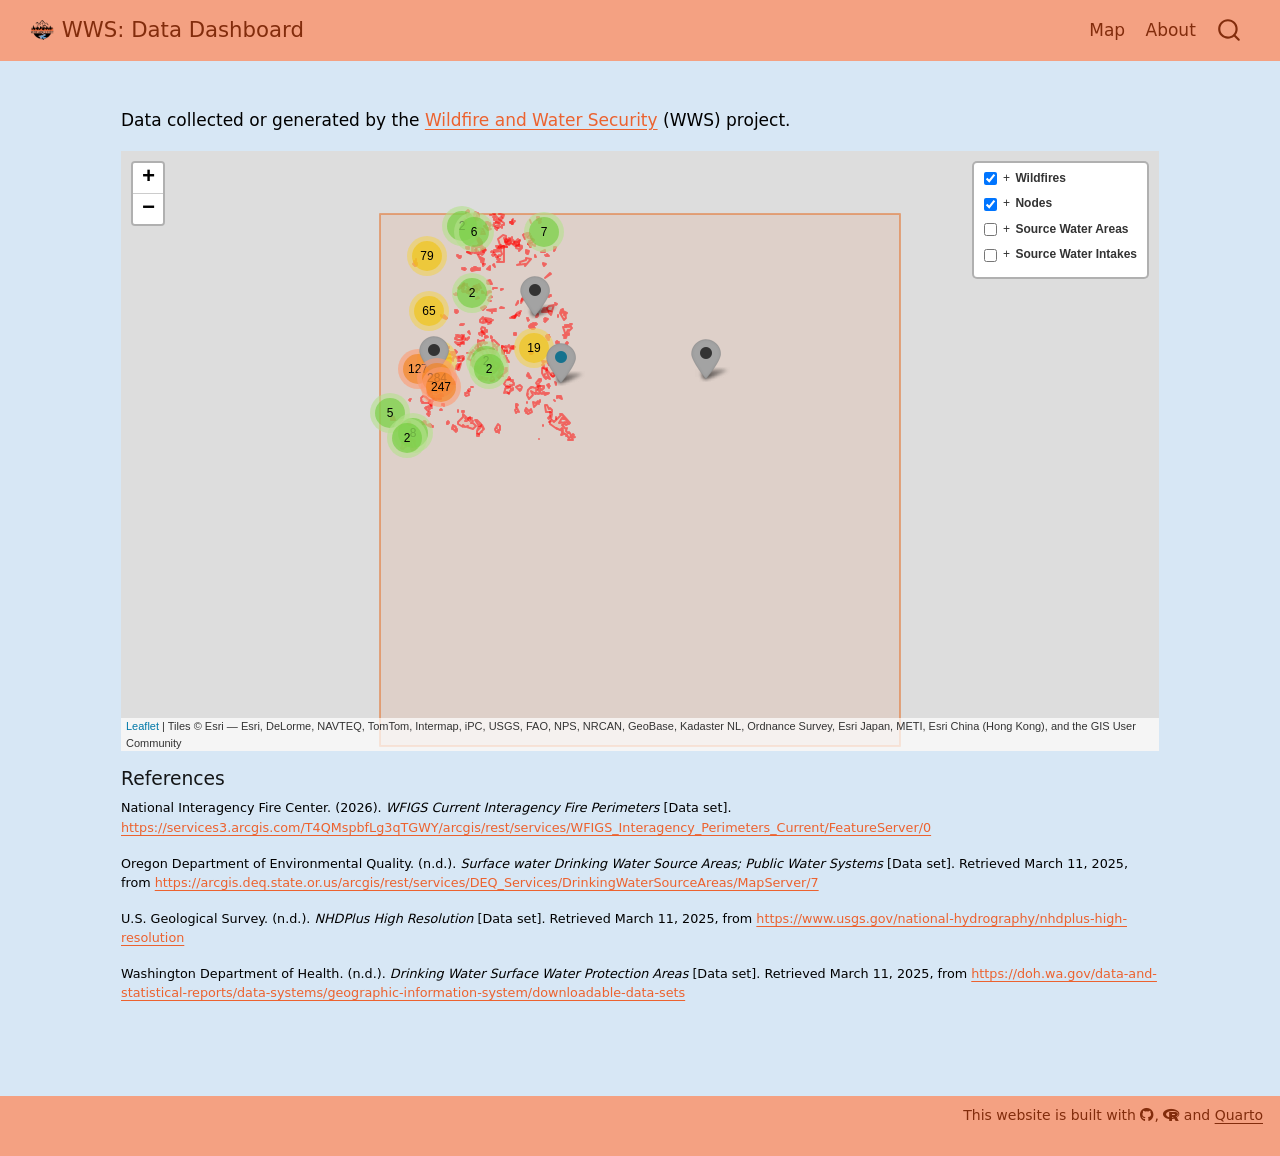
<file: index.html>
<!DOCTYPE html>
<html xmlns="http://www.w3.org/1999/xhtml" lang="en" xml:lang="en"><head>

<meta charset="utf-8">
<meta name="generator" content="quarto-1.11.9">

<meta name="viewport" content="width=device-width, initial-scale=1.0, user-scalable=yes">


<title>WWS: Data Dashboard</title>
<style>
/* Default styles provided by pandoc.
** See https://pandoc.org/MANUAL.html#variables-for-html for config info.
*/
span.smallcaps{font-variant: small-caps;}
div.columns{display: flex; gap: 1.5em;}
div.column{flex: auto;}
@media screen {
div.columns{gap: min(4vw, 1.5em);}
div.column{overflow-x: auto;}
}
div.hanging-indent{margin-left: 1.5em; text-indent: -1.5em;}
ul.task-list{list-style: none;}
ul.task-list li input[type="checkbox"] {
  width: 0.8em;
  margin: 0 0.8em 0.2em -1em; /* quarto-specific, see https://github.com/quarto-dev/quarto-cli/issues/4556 */ 
  vertical-align: middle;
}
</style>


<script src="site_libs/quarto-nav/quarto-nav.js"></script>
<script src="site_libs/quarto-nav/headroom.min.js"></script>
<script src="site_libs/clipboard/clipboard.min.js"></script>
<script src="site_libs/quarto-search/autocomplete.umd.js"></script>
<script src="site_libs/quarto-search/fuse.min.js"></script>
<script src="site_libs/quarto-search/quarto-search.js"></script>
<meta name="quarto:offset" content="./">
<link href="./images/WWS-logo.png" rel="icon" type="image/png">
<script src="site_libs/quarto-html/quarto.js" type="module"></script>
<script src="site_libs/quarto-html/tabsets/tabsets.js" type="module"></script>
<script src="site_libs/quarto-html/scrollable-regions/scrollable-regions.js" type="module"></script>
<script src="site_libs/quarto-html/popper.min.js"></script>
<script src="site_libs/quarto-html/tippy.umd.min.js"></script>
<script src="site_libs/quarto-html/anchor.min.js"></script>
<link href="site_libs/quarto-html/tippy.css" rel="stylesheet">
<link href="site_libs/quarto-html/quarto-syntax-highlighting-63b5708e65d6cd79cd7618c58d0c21e7.css" rel="stylesheet" id="quarto-text-highlighting-styles">
<script src="site_libs/bootstrap/bootstrap.min.js"></script>
<link href="site_libs/bootstrap/bootstrap-icons.css" rel="stylesheet">
<link href="site_libs/bootstrap/bootstrap-bbb65aeaadfab8a67bda55d9495781b6.min.css" rel="stylesheet" append-hash="true" id="quarto-bootstrap" data-mode="light">
<link href="site_libs/quarto-contrib/fontawesome6-6.7.2/all.min.css" rel="stylesheet">
<link href="site_libs/quarto-contrib/fontawesome6-6.7.2/latex-fontsize.css" rel="stylesheet">
<script id="quarto-search-options" type="application/json">{
  "location": "navbar",
  "copy-button": false,
  "collapse-after": 3,
  "panel-placement": "end",
  "type": "overlay",
  "limit": 50,
  "keyboard-shortcut": [
    "f",
    "/",
    "s"
  ],
  "show-item-context": false,
  "language": {
    "search-no-results-text": "No results",
    "search-matching-documents-text": "matching documents",
    "search-copy-link-title": "Copy link to search",
    "search-hide-matches-text": "Hide additional matches",
    "search-more-match-text": "more match in this document",
    "search-more-matches-text": "more matches in this document",
    "search-clear-button-title": "Clear",
    "search-text-placeholder": "",
    "search-detached-cancel-button-title": "Cancel",
    "search-submit-button-title": "Submit",
    "search-label": "Search"
  }
}</script>


</head>

<body class="nav-fixed fullcontent quarto-light"><a id="quarto-skip-link" class="visually-hidden-focusable" href="#quarto-document-content">Skip to main content</a>

<div id="quarto-search-results"></div>
  <header id="quarto-header" class="headroom fixed-top">
    <nav class="navbar navbar-expand-lg " data-bs-theme="dark" aria-label="Site">
      <div class="navbar-container container-fluid">
      <div class="navbar-brand-container mx-auto">
    <a href="./index.html" class="navbar-brand navbar-brand-logo">
    <img src="./images/WWS-logo.png" alt="" class="navbar-logo light-content">
    <img src="./images/WWS-logo.png" alt="" class="navbar-logo dark-content">
    </a>
    <a class="navbar-brand" href="./index.html">
    <span class="navbar-title">WWS: Data Dashboard</span>
    </a>
  </div>
          <button class="navbar-toggler" type="button" data-bs-toggle="collapse" data-bs-target="#navbarCollapse" aria-controls="navbarCollapse" aria-expanded="false" aria-label="Toggle navigation" onclick="if (window.quartoToggleHeadroom) { window.quartoToggleHeadroom(); }">
  <span class="navbar-toggler-icon"></span>
</button>
          <div class="collapse navbar-collapse" id="navbarCollapse">
            <ul class="navbar-nav navbar-nav-scroll ms-auto">
  <li class="nav-item">
    <a class="nav-link active" href="./index.html" aria-current="page"> 
<span class="menu-text">Map</span></a>
  </li>  
  <li class="nav-item">
    <a class="nav-link" href="./about.html"> 
<span class="menu-text">About</span></a>
  </li>  
</ul>
          </div> <!-- /navcollapse -->
            <div class="quarto-navbar-tools">
</div>
            <div id="quarto-search" class="" title="Search"></div>
      </div> <!-- /container-fluid -->
    </nav>
</header>
<!-- content -->
<div id="quarto-content" class="quarto-container page-columns page-rows-contents page-layout-article page-navbar">
<!-- sidebar -->
<!-- margin-sidebar -->
    
<!-- main -->
<main class="content" id="quarto-document-content" tabindex="-1"><header id="title-block-header" class="quarto-title-block"></header>




<p>Data collected or generated by the <a href="https://wws.forestry.oregonstate.edu/">Wildfire and Water Security</a> (WWS) project.</p>
<div class="dashboard-container">
  <iframe src="WWS-Data-Dashboard.html"></iframe>
</div>
<section id="references" class="level5">
<h5 class="anchored" data-anchor-id="references">References</h5>
<div style="font-size: 75%;">
<p>National Interagency Fire Center. (2026). <em>WFIGS Current Interagency Fire Perimeters</em> [Data set]. <a href="https://services3.arcgis.com/T4QMspbfLg3qTGWY/arcgis/rest/services/WFIGS_Interagency_Perimeters_Current/FeatureServer/0" class="uri">https://services3.arcgis.com/T4QMspbfLg3qTGWY/arcgis/rest/services/WFIGS_Interagency_Perimeters_Current/FeatureServer/0</a></p>
<p>Oregon Department of Environmental Quality. (n.d.). <em>Surface water Drinking Water Source Areas; Public Water Systems</em> [Data set]. Retrieved March 11, 2025, from <a href="https://arcgis.deq.state.or.us/arcgis/rest/services/DEQ_Services/DrinkingWaterSourceAreas/MapServer/7" class="uri">https://arcgis.deq.state.or.us/arcgis/rest/services/DEQ_Services/DrinkingWaterSourceAreas/MapServer/7</a></p>
<p>U.S. Geological Survey. (n.d.). <em>NHDPlus High Resolution</em> [Data set]. Retrieved March 11, 2025, from <a href="https://www.usgs.gov/national-hydrography/nhdplus-high-resolution" class="uri">https://www.usgs.gov/national-hydrography/nhdplus-high-resolution</a></p>
<p>Washington Department of Health. (n.d.). <em>Drinking Water Surface Water Protection Areas</em> [Data set]. Retrieved March 11, 2025, from <a href="https://doh.wa.gov/data-and-statistical-reports/data-systems/geographic-information-system/downloadable-data-sets" class="uri">https://doh.wa.gov/data-and-statistical-reports/data-systems/geographic-information-system/downloadable-data-sets</a></p>
</div>


</section>

</main> <!-- /main -->
<script id="quarto-html-after-body" type="application/javascript">
  window.document.addEventListener("DOMContentLoaded", function (event) {
    const icon = "";
    const anchorJS = new window.AnchorJS();
    anchorJS.options = {
      placement: 'right',
      icon: icon
    };
    anchorJS.add('.anchored');
    const isCodeAnnotation = (el) => {
      for (const clz of el.classList) {
        if (clz.startsWith('code-annotation-')) {                     
          return true;
        }
      }
      return false;
    }
    const onCopySuccess = function(e) {
      // button target
      const button = e.trigger;
      // don't keep focus
      button.blur();
      // flash "checked"
      button.classList.add('code-copy-button-checked');
      var currentTitle = button.getAttribute("title");
      button.setAttribute("title", "Copied!");
      let tooltip;
      if (window.bootstrap) {
        button.setAttribute("data-bs-toggle", "tooltip");
        button.setAttribute("data-bs-placement", "left");
        button.setAttribute("data-bs-title", "Copied!");
        tooltip = new bootstrap.Tooltip(button, 
          { trigger: "manual", 
            customClass: "code-copy-button-tooltip",
            offset: [0, -8]});
        tooltip.show();    
      }
      setTimeout(function() {
        if (tooltip) {
          tooltip.hide();
          button.removeAttribute("data-bs-title");
          button.removeAttribute("data-bs-toggle");
          button.removeAttribute("data-bs-placement");
        }
        button.setAttribute("title", currentTitle);
        button.classList.remove('code-copy-button-checked');
      }, 1000);
      // clear code selection
      e.clearSelection();
    }
    const getTextToCopy = function(trigger) {
      const outerScaffold = trigger.parentElement.cloneNode(true);
      const codeEl = outerScaffold.querySelector('code');
      for (const childEl of codeEl.children) {
        if (isCodeAnnotation(childEl)) {
          childEl.remove();
        }
      }
      return codeEl.innerText;
    }
    const clipboard = new window.ClipboardJS('.code-copy-button:not([data-in-quarto-modal])', {
      text: getTextToCopy
    });
    clipboard.on('success', onCopySuccess);
    if (window.document.getElementById('quarto-embedded-source-code-modal')) {
      const clipboardModal = new window.ClipboardJS('.code-copy-button[data-in-quarto-modal]', {
        text: getTextToCopy,
        container: window.document.getElementById('quarto-embedded-source-code-modal')
      });
      clipboardModal.on('success', onCopySuccess);
    }
      var localhostRegex = new RegExp(/^(?:http|https):\/\/localhost\:?[0-9]*\//);
      var mailtoRegex = new RegExp(/^mailto:/);
        var filterRegex = new RegExp("https:\/\/wildfire-water-security\.github\.io\/WWS-Data-Dashboard\/");
      var isInternal = (href) => {
          return filterRegex.test(href) || localhostRegex.test(href) || mailtoRegex.test(href);
      }
      // Inspect non-navigation links and adorn them if external
      window.quartoDecorateExternalLinks = function (root) {
     var links = (root || window.document).querySelectorAll('a[href]:not(.nav-link):not(.navbar-brand):not(.toc-action):not(.sidebar-link):not(.sidebar-item-toggle):not(.pagination-link):not(.no-external):not([aria-hidden]):not(.dropdown-item):not(.quarto-navigation-tool):not(.about-link)');
      for (var i=0; i<links.length; i++) {
        const link = links[i];
        if (!isInternal(link.href)) {
          // undo the damage that might have been done by quarto-nav.js in the case of
          // links that we want to consider external
          if (link.dataset.originalHref !== undefined) {
            link.href = link.dataset.originalHref;
          }
          if (!link.classList.contains('no-external-icon')) {
          }
        }
      }
      };
      window.quartoDecorateExternalLinks(window.document);
    // Esc closes the popup (WCAG 1.4.13) and focus leaving both trigger and
    // popup closes it (WCAG 2.4.11); tippy handles neither for interactive popups.
    const hideOnEscAndFocusOut = {
      name: 'hideOnEscAndFocusOut',
      defaultValue: true,
      fn(instance) {
        const dismiss = () => {
          // A show scheduled by the trigger delay would otherwise reopen it
          instance.clearDelayTimeouts();
          instance.hide();
        };
        const onKeyDown = (event) => {
          if (event.key !== 'Escape') {
            return;
          }
          // Keep Esc from also reaching page handlers (e.g. reveal.js overview),
          // except an open reveal.js slide menu, which Esc should close too.
          // The menu handles keys only when its keyboard option is on.
          const menuHandlesEsc = window.Reveal?.getPlugin?.('menu')?.isOpen() &&
            window.Reveal.getConfig().menu?.keyboard !== false;
          if (!menuHandlesEsc) {
            event.stopPropagation();
          }
          if (instance.popper.contains(window.document.activeElement)) {
            // Disabled while refocusing so the focus trigger does not reopen it
            instance.disable();
            instance.reference.focus();
            instance.enable();
          }
          dismiss();
        };
        const onFocusOut = (event) => {
          const target = event.relatedTarget;
          if (target && !instance.reference.contains(target) &&
              !instance.popper.contains(target)) {
            dismiss();
          }
        };
        // On the trigger too: a click trigger (code-annotations: select) has no
        // blur handling. Attached for the instance's lifetime so leaving the
        // trigger also cancels a show still pending on the trigger delay.
        instance.reference.addEventListener('focusout', onFocusOut);
        return {
          onShow() {
            window.document.addEventListener('keydown', onKeyDown, true);
            instance.popper.addEventListener('focusout', onFocusOut);
          },
          onHide() {
            window.document.removeEventListener('keydown', onKeyDown, true);
            instance.popper.removeEventListener('focusout', onFocusOut);
          },
          onDestroy() {
            instance.reference.removeEventListener('focusout', onFocusOut);
          },
        };
      },
    };
    function tippyHover(el, contentFn, onTriggerFn, onUntriggerFn) {
      const config = {
        allowHTML: true,
        maxWidth: 500,
        delay: 100,
        arrow: false,
        appendTo: function(el) {
            return el.parentElement;
        },
        interactive: true,
        interactiveBorder: 10,
        theme: 'quarto',
        placement: 'bottom-start',
        plugins: [hideOnEscAndFocusOut],
      };
      if (contentFn) {
        config.content = contentFn;
      }
      if (onTriggerFn) {
        config.onTrigger = onTriggerFn;
      }
      if (onUntriggerFn) {
        config.onUntrigger = onUntriggerFn;
      }
      window.tippy(el, config); 
    }
    const noterefs = window.document.querySelectorAll('a[role="doc-noteref"]');
    for (var i=0; i<noterefs.length; i++) {
      const ref = noterefs[i];
      tippyHover(ref, function() {
        // use id or data attribute instead here
        let href = ref.getAttribute('data-footnote-href') || ref.getAttribute('href');
        try { href = new URL(href).hash; } catch {}
        const id = href.replace(/^#\/?/, "");
        const note = window.document.getElementById(id);
        if (note) {
          return note.innerHTML;
        } else {
          return "";
        }
      });
    }
    const xrefs = window.document.querySelectorAll('a.quarto-xref');
    const processXRef = (id, note) => {
      // Strip column container classes
      const stripColumnClz = (el) => {
        el.classList.remove("page-full", "page-columns");
        if (el.children) {
          for (const child of el.children) {
            stripColumnClz(child);
          }
        }
      }
      stripColumnClz(note)
      if (id === null || id.startsWith('sec-')) {
        // Special case sections, only their first couple elements
        const container = document.createElement("div");
        if (note.children && note.children.length > 2) {
          container.appendChild(note.children[0].cloneNode(true));
          for (let i = 1; i < note.children.length; i++) {
            const child = note.children[i];
            if (child.tagName === "P" && child.innerText === "") {
              continue;
            } else {
              container.appendChild(child.cloneNode(true));
              break;
            }
          }
          if (window.Quarto?.typesetMath) {
            window.Quarto.typesetMath(container);
          }
          return container.innerHTML
        } else {
          if (window.Quarto?.typesetMath) {
            window.Quarto.typesetMath(note);
          }
          return note.innerHTML;
        }
      } else {
        // Remove any anchor links if they are present
        const anchorLink = note.querySelector('a.anchorjs-link');
        if (anchorLink) {
          anchorLink.remove();
        }
        if (window.Quarto?.typesetMath) {
          window.Quarto.typesetMath(note);
        }
        if (note.classList.contains("callout")) {
          return note.outerHTML;
        } else {
          return note.innerHTML;
        }
      }
    }
    for (var i=0; i<xrefs.length; i++) {
      const xref = xrefs[i];
      tippyHover(xref, undefined, function(instance) {
        instance.disable();
        let url = xref.getAttribute('href');
        let hash = undefined; 
        if (url.startsWith('#')) {
          hash = url;
        } else {
          try { hash = new URL(url).hash; } catch {}
        }
        if (hash) {
          const id = hash.replace(/^#\/?/, "");
          const note = window.document.getElementById(id);
          if (note !== null) {
            try {
              const html = processXRef(id, note.cloneNode(true));
              instance.setContent(html);
            } finally {
              instance.enable();
              instance.show();
            }
          } else {
            // See if we can fetch this
            fetch(url.split('#')[0])
            .then(res => res.text())
            .then(html => {
              const parser = new DOMParser();
              const htmlDoc = parser.parseFromString(html, "text/html");
              const note = htmlDoc.getElementById(id);
              if (note !== null) {
                const html = processXRef(id, note);
                instance.setContent(html);
              } 
            }).finally(() => {
              instance.enable();
              instance.show();
            });
          }
        } else {
          // See if we can fetch a full url (with no hash to target)
          // This is a special case and we should probably do some content thinning / targeting
          fetch(url)
          .then(res => res.text())
          .then(html => {
            const parser = new DOMParser();
            const htmlDoc = parser.parseFromString(html, "text/html");
            const note = htmlDoc.querySelector('main.content');
            if (note !== null) {
              // This should only happen for chapter cross references
              // (since there is no id in the URL)
              // remove the first header
              if (note.children.length > 0 && note.children[0].tagName === "HEADER") {
                note.children[0].remove();
              }
              const html = processXRef(null, note);
              instance.setContent(html);
            } 
          }).finally(() => {
            instance.enable();
            instance.show();
          });
        }
      }, function(instance) {
      });
    }
        let selectedAnnoteEl;
        const selectorForAnnotation = ( cell, annotation) => {
          let cellAttr = 'data-code-cell="' + cell + '"';
          let lineAttr = 'data-code-annotation="' +  annotation + '"';
          const selector = 'span[' + cellAttr + '][' + lineAttr + ']';
          return selector;
        }
        const selectCodeLines = (annoteEl) => {
          const doc = window.document;
          const targetCell = annoteEl.getAttribute("data-target-cell");
          const targetAnnotation = annoteEl.getAttribute("data-target-annotation");
          const annoteSpan = window.document.querySelector(selectorForAnnotation(targetCell, targetAnnotation));
          const lines = annoteSpan.getAttribute("data-code-lines").split(",");
          const lineIds = lines.map((line) => {
            return targetCell + "-" + line;
          })
          // Each band is positioned against its own containing block, which is
          // not the offsetParent of the lines, so place it from client rects.
          const placeBand = (band, firstEl, lastEl, codeBlock) => {
            const container = band.offsetParent;
            if (container === null) {
              return;
            }
            const containerRect = container.getBoundingClientRect();
            // Reveal.js scales slides with a transform, so convert client
            // pixels back to the CSS pixels of the container.
            const scale = containerRect.height / container.offsetHeight || 1;
            const firstRect = firstEl.getBoundingClientRect();
            const lastRect = lastEl.getBoundingClientRect();
            const top = (firstRect.top - containerRect.top) / scale - container.clientTop + container.scrollTop;
            const height = (lastRect.bottom - firstRect.top) / scale;
            band.style.top = top - 2 + "px";
            band.style.height = height + 4 + "px";
            if (codeBlock) {
              // Without the copy button wrapper, the containing block is wider
              // than the code block, so span the code block explicitly.
              const blockRect = codeBlock.getBoundingClientRect();
              band.style.left = (blockRect.left - containerRect.left) / scale - container.clientLeft + container.scrollLeft + "px";
              band.style.width = blockRect.width / scale + "px";
            }
          };
          if (lineIds.length > 0) {
            const el = window.document.getElementById(lineIds[0]);
            const lastEl = window.document.getElementById(lineIds[lineIds.length - 1]);
            const parent = el.parentElement.parentElement;
            // cook up a div (if necessary) and position it
            let div = window.document.getElementById("code-annotation-line-highlight");
            if (div === null) {
              div = window.document.createElement("div");
              div.setAttribute("id", "code-annotation-line-highlight");
              div.style.position = 'absolute';
              parent.appendChild(div);
            }
            placeBand(div, el, lastEl, parent.closest("div.sourceCode") || parent);
            let gutterDiv = window.document.getElementById("code-annotation-line-highlight-gutter");
            if (gutterDiv === null) {
              gutterDiv = window.document.createElement("div");
              gutterDiv.setAttribute("id", "code-annotation-line-highlight-gutter");
              gutterDiv.style.position = 'absolute';
              const codeCell = window.document.getElementById(targetCell);
              const gutter = codeCell.querySelector('.code-annotation-gutter');
              gutter.appendChild(gutterDiv);
            }
            placeBand(gutterDiv, el, lastEl);
            selectedAnnoteEl = annoteEl;
          }
        };
        const unselectCodeLines = () => {
          const elementsIds = ["code-annotation-line-highlight", "code-annotation-line-highlight-gutter"];
          elementsIds.forEach((elId) => {
            const div = window.document.getElementById(elId);
            if (div) {
              div.remove();
            }
          });
          selectedAnnoteEl = undefined;
        };
          // Handle positioning of the toggle
      window.addEventListener(
        "resize",
        throttle(() => {
          elRect = undefined;
          if (selectedAnnoteEl) {
            selectCodeLines(selectedAnnoteEl);
          }
        }, 10)
      );
      function throttle(fn, ms) {
      let throttle = false;
      let timer;
        return (...args) => {
          if(!throttle) { // first call gets through
              fn.apply(this, args);
              throttle = true;
          } else { // all the others get throttled
              if(timer) clearTimeout(timer); // cancel #2
              timer = setTimeout(() => {
                fn.apply(this, args);
                timer = throttle = false;
              }, ms);
          }
        };
      }
        // Attach click handler to the DT
        const annoteDls = window.document.querySelectorAll('dt[data-target-cell]');
        for (const annoteDlNode of annoteDls) {
          annoteDlNode.addEventListener('click', (event) => {
            const clickedEl = event.target;
            if (clickedEl !== selectedAnnoteEl) {
              unselectCodeLines();
              const activeEl = window.document.querySelector('dt[data-target-cell].code-annotation-active');
              if (activeEl) {
                activeEl.classList.remove('code-annotation-active');
              }
              selectCodeLines(clickedEl);
              clickedEl.classList.add('code-annotation-active');
            } else {
              // Unselect the line
              unselectCodeLines();
              clickedEl.classList.remove('code-annotation-active');
            }
          });
        }
    const findCites = (el) => {
      const parentEl = el.parentElement;
      if (parentEl) {
        const cites = parentEl.dataset.cites;
        if (cites) {
          return {
            el,
            cites: cites.split(' ')
          };
        } else {
          return findCites(el.parentElement)
        }
      } else {
        return undefined;
      }
    };
    var bibliorefs = window.document.querySelectorAll('a[role="doc-biblioref"]');
    for (var i=0; i<bibliorefs.length; i++) {
      const ref = bibliorefs[i];
      const citeInfo = findCites(ref);
      if (citeInfo) {
        tippyHover(citeInfo.el, function() {
          var popup = window.document.createElement('div');
          citeInfo.cites.forEach(function(cite) {
            var citeDiv = window.document.createElement('div');
            citeDiv.classList.add('hanging-indent');
            citeDiv.classList.add('csl-entry');
            var biblioDiv = window.document.getElementById('ref-' + cite);
            if (biblioDiv) {
              citeDiv.innerHTML = biblioDiv.innerHTML;
            }
            popup.appendChild(citeDiv);
          });
          return popup.innerHTML;
        });
      }
    }
  });
  </script>
  <script type="application/javascript">
  window.quartoScrollableRegionsLabels = {"code":"Scrollable code","output":"Scrollable output"};
  </script>
</div> <!-- /content -->
<footer class="footer">
  <div class="nav-footer">
    <div class="nav-footer-left">
      &nbsp;
    </div>   
    <div class="nav-footer-center">
      &nbsp;
    </div>
    <div class="nav-footer-right">
<p>This website is built with <a href="https://github.com/FEWS-lab/FEWS-lab.github.io" target="_blank"><i class="fa-brands fa-github" title="GitHub octocat logo" aria-label="github"></i></a>, <a href="https://www.r-project.org/about.html" target="_blank"><i class="fa-brands fa-r-project" title="R Project" aria-label="r-project"></i></a> and <a href="https://quarto.org/" target="_blank">Quarto</a></p>
</div>
  </div>
</footer>




</body></html>
</file>
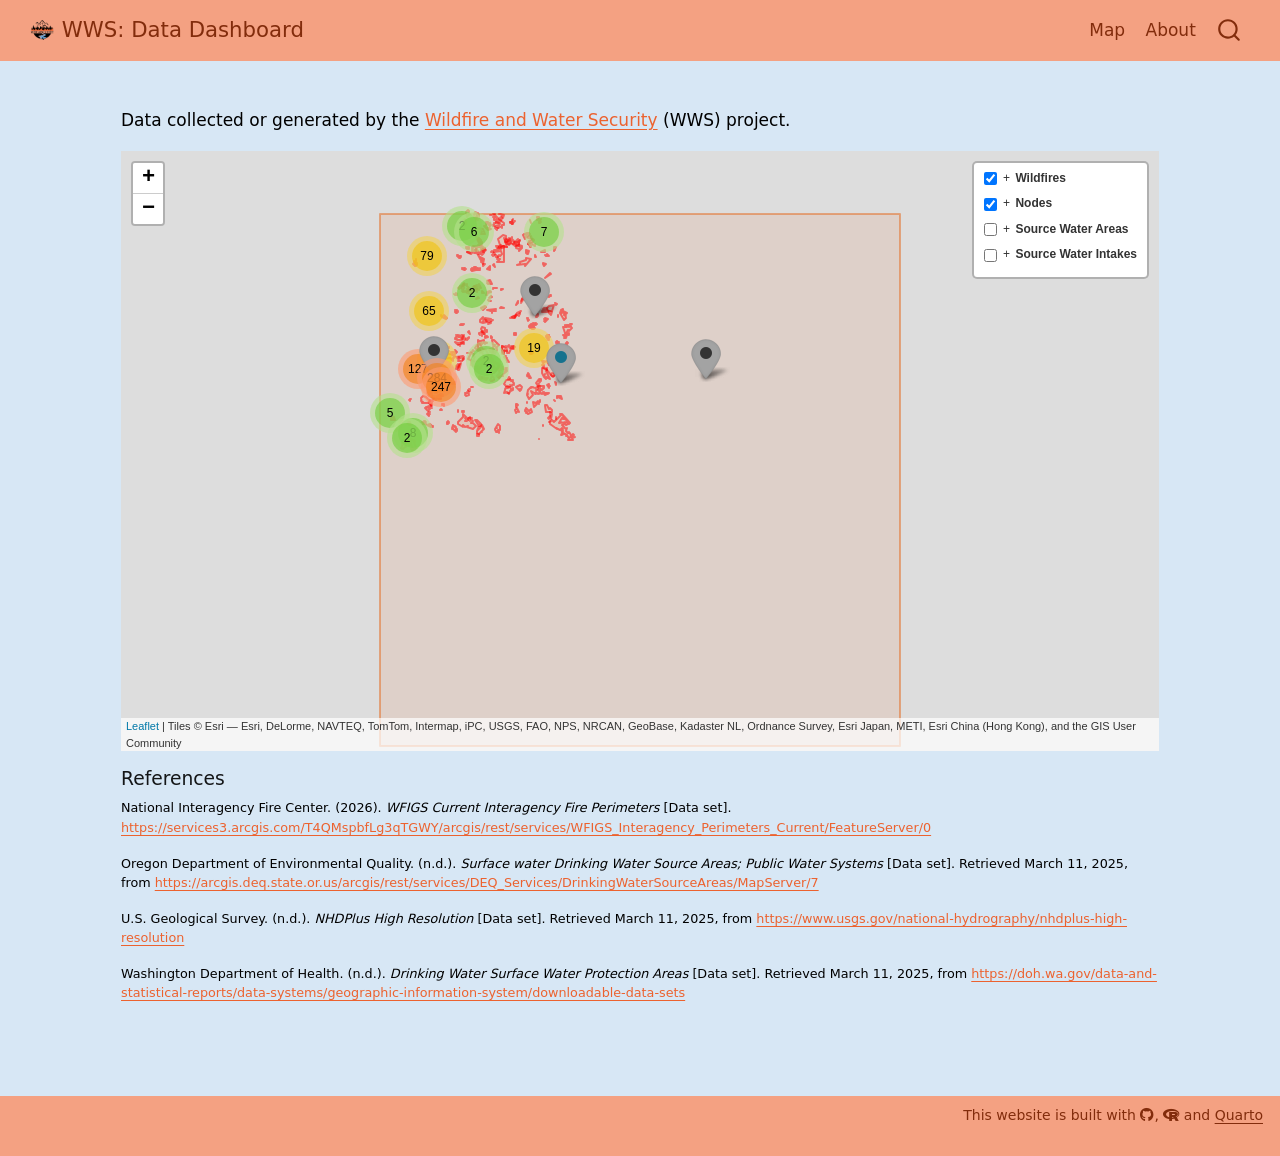
<file: docs/index.html>
<!DOCTYPE html>
<html xmlns="http://www.w3.org/1999/xhtml" lang="en" xml:lang="en"><head>

<meta charset="utf-8">
<meta name="generator" content="quarto-1.10.18">

<meta name="viewport" content="width=device-width, initial-scale=1.0, user-scalable=yes">


<title>WWS: Data Dashboard</title>
<style>
/* Default styles provided by pandoc.
** See https://pandoc.org/MANUAL.html#variables-for-html for config info.
*/
span.smallcaps{font-variant: small-caps;}
div.columns{display: flex; gap: 1.5em;}
div.column{flex: auto;}
@media screen {
div.columns{gap: min(4vw, 1.5em);}
div.column{overflow-x: auto;}
}
div.hanging-indent{margin-left: 1.5em; text-indent: -1.5em;}
ul.task-list{list-style: none;}
ul.task-list li input[type="checkbox"] {
  width: 0.8em;
  margin: 0 0.8em 0.2em -1em; /* quarto-specific, see https://github.com/quarto-dev/quarto-cli/issues/4556 */ 
  vertical-align: middle;
}
</style>


<script src="site_libs/quarto-nav/quarto-nav.js"></script>
<script src="site_libs/quarto-nav/headroom.min.js"></script>
<script src="site_libs/clipboard/clipboard.min.js"></script>
<script src="site_libs/quarto-search/autocomplete.umd.js"></script>
<script src="site_libs/quarto-search/fuse.min.js"></script>
<script src="site_libs/quarto-search/quarto-search.js"></script>
<meta name="quarto:offset" content="./">
<link href="./images/WWS-logo.png" rel="icon" type="image/png">
<script src="site_libs/quarto-html/quarto.js" type="module"></script>
<script src="site_libs/quarto-html/tabsets/tabsets.js" type="module"></script>
<script src="site_libs/quarto-html/popper.min.js"></script>
<script src="site_libs/quarto-html/tippy.umd.min.js"></script>
<script src="site_libs/quarto-html/anchor.min.js"></script>
<link href="site_libs/quarto-html/tippy.css" rel="stylesheet">
<link href="site_libs/quarto-html/quarto-syntax-highlighting-64a204ab8560d761af7679ceaba22944.css" rel="stylesheet" id="quarto-text-highlighting-styles">
<script src="site_libs/bootstrap/bootstrap.min.js"></script>
<link href="site_libs/bootstrap/bootstrap-icons.css" rel="stylesheet">
<link href="site_libs/bootstrap/bootstrap-c19676c6d25af0d4e48ea147e6fc132f.min.css" rel="stylesheet" append-hash="true" id="quarto-bootstrap" data-mode="light">
<link href="site_libs/quarto-contrib/fontawesome6-6.7.2/all.min.css" rel="stylesheet">
<link href="site_libs/quarto-contrib/fontawesome6-6.7.2/latex-fontsize.css" rel="stylesheet">
<script id="quarto-search-options" type="application/json">{
  "location": "navbar",
  "copy-button": false,
  "collapse-after": 3,
  "panel-placement": "end",
  "type": "overlay",
  "limit": 50,
  "keyboard-shortcut": [
    "f",
    "/",
    "s"
  ],
  "show-item-context": false,
  "language": {
    "search-no-results-text": "No results",
    "search-matching-documents-text": "matching documents",
    "search-copy-link-title": "Copy link to search",
    "search-hide-matches-text": "Hide additional matches",
    "search-more-match-text": "more match in this document",
    "search-more-matches-text": "more matches in this document",
    "search-clear-button-title": "Clear",
    "search-text-placeholder": "",
    "search-detached-cancel-button-title": "Cancel",
    "search-submit-button-title": "Submit",
    "search-label": "Search"
  }
}</script>


</head>

<body class="nav-fixed fullcontent quarto-light">

<div id="quarto-search-results"></div>
  <header id="quarto-header" class="headroom fixed-top">
    <nav class="navbar navbar-expand-lg " data-bs-theme="dark">
      <div class="navbar-container container-fluid">
      <div class="navbar-brand-container mx-auto">
    <a href="./index.html" class="navbar-brand navbar-brand-logo">
    <img src="./images/WWS-logo.png" alt="" class="navbar-logo light-content">
    <img src="./images/WWS-logo.png" alt="" class="navbar-logo dark-content">
    </a>
    <a class="navbar-brand" href="./index.html">
    <span class="navbar-title">WWS: Data Dashboard</span>
    </a>
  </div>
            <div id="quarto-search" class="" title="Search"></div>
          <button class="navbar-toggler" type="button" data-bs-toggle="collapse" data-bs-target="#navbarCollapse" aria-controls="navbarCollapse" role="menu" aria-expanded="false" aria-label="Toggle navigation" onclick="if (window.quartoToggleHeadroom) { window.quartoToggleHeadroom(); }">
  <span class="navbar-toggler-icon"></span>
</button>
          <div class="collapse navbar-collapse" id="navbarCollapse">
            <ul class="navbar-nav navbar-nav-scroll ms-auto">
  <li class="nav-item">
    <a class="nav-link active" href="./index.html" aria-current="page"> 
<span class="menu-text">Map</span></a>
  </li>  
  <li class="nav-item">
    <a class="nav-link" href="./about.html"> 
<span class="menu-text">About</span></a>
  </li>  
</ul>
          </div> <!-- /navcollapse -->
            <div class="quarto-navbar-tools">
</div>
      </div> <!-- /container-fluid -->
    </nav>
</header>
<!-- content -->
<div id="quarto-content" class="quarto-container page-columns page-rows-contents page-layout-article page-navbar">
<!-- sidebar -->
<!-- margin-sidebar -->
    
<!-- main -->
<main class="content" id="quarto-document-content"><header id="title-block-header" class="quarto-title-block"></header>




<p>Data collected or generated by the <a href="https://wws.forestry.oregonstate.edu/">Wildfire and Water Security</a> (WWS) project.</p>
<div class="dashboard-container">
  <iframe src="WWS-Data-Dashboard.html"></iframe>
</div>
<section id="references" class="level5">
<h5 class="anchored" data-anchor-id="references">References</h5>
<div style="font-size: 75%;">
<p>National Interagency Fire Center. (2026). <em>WFIGS Current Interagency Fire Perimeters</em> [Data set]. <a href="https://services3.arcgis.com/T4QMspbfLg3qTGWY/arcgis/rest/services/WFIGS_Interagency_Perimeters_Current/FeatureServer/0" class="uri">https://services3.arcgis.com/T4QMspbfLg3qTGWY/arcgis/rest/services/WFIGS_Interagency_Perimeters_Current/FeatureServer/0</a></p>
<p>Oregon Department of Environmental Quality. (n.d.). <em>Surface water Drinking Water Source Areas; Public Water Systems</em> [Data set]. Retrieved March 11, 2025, from <a href="https://arcgis.deq.state.or.us/arcgis/rest/services/DEQ_Services/DrinkingWaterSourceAreas/MapServer/7" class="uri">https://arcgis.deq.state.or.us/arcgis/rest/services/DEQ_Services/DrinkingWaterSourceAreas/MapServer/7</a></p>
<p>U.S. Geological Survey. (n.d.). <em>NHDPlus High Resolution</em> [Data set]. Retrieved March 11, 2025, from <a href="https://www.usgs.gov/national-hydrography/nhdplus-high-resolution" class="uri">https://www.usgs.gov/national-hydrography/nhdplus-high-resolution</a></p>
<p>Washington Department of Health. (n.d.). <em>Drinking Water Surface Water Protection Areas</em> [Data set]. Retrieved March 11, 2025, from <a href="https://doh.wa.gov/data-and-statistical-reports/data-systems/geographic-information-system/downloadable-data-sets" class="uri">https://doh.wa.gov/data-and-statistical-reports/data-systems/geographic-information-system/downloadable-data-sets</a></p>
</div>


</section>

</main> <!-- /main -->
<script id="quarto-html-after-body" type="application/javascript">
  window.document.addEventListener("DOMContentLoaded", function (event) {
    const icon = "";
    const anchorJS = new window.AnchorJS();
    anchorJS.options = {
      placement: 'right',
      icon: icon
    };
    anchorJS.add('.anchored');
    const isCodeAnnotation = (el) => {
      for (const clz of el.classList) {
        if (clz.startsWith('code-annotation-')) {                     
          return true;
        }
      }
      return false;
    }
    const onCopySuccess = function(e) {
      // button target
      const button = e.trigger;
      // don't keep focus
      button.blur();
      // flash "checked"
      button.classList.add('code-copy-button-checked');
      var currentTitle = button.getAttribute("title");
      button.setAttribute("title", "Copied!");
      let tooltip;
      if (window.bootstrap) {
        button.setAttribute("data-bs-toggle", "tooltip");
        button.setAttribute("data-bs-placement", "left");
        button.setAttribute("data-bs-title", "Copied!");
        tooltip = new bootstrap.Tooltip(button, 
          { trigger: "manual", 
            customClass: "code-copy-button-tooltip",
            offset: [0, -8]});
        tooltip.show();    
      }
      setTimeout(function() {
        if (tooltip) {
          tooltip.hide();
          button.removeAttribute("data-bs-title");
          button.removeAttribute("data-bs-toggle");
          button.removeAttribute("data-bs-placement");
        }
        button.setAttribute("title", currentTitle);
        button.classList.remove('code-copy-button-checked');
      }, 1000);
      // clear code selection
      e.clearSelection();
    }
    const getTextToCopy = function(trigger) {
      const outerScaffold = trigger.parentElement.cloneNode(true);
      const codeEl = outerScaffold.querySelector('code');
      for (const childEl of codeEl.children) {
        if (isCodeAnnotation(childEl)) {
          childEl.remove();
        }
      }
      return codeEl.innerText;
    }
    const clipboard = new window.ClipboardJS('.code-copy-button:not([data-in-quarto-modal])', {
      text: getTextToCopy
    });
    clipboard.on('success', onCopySuccess);
    if (window.document.getElementById('quarto-embedded-source-code-modal')) {
      const clipboardModal = new window.ClipboardJS('.code-copy-button[data-in-quarto-modal]', {
        text: getTextToCopy,
        container: window.document.getElementById('quarto-embedded-source-code-modal')
      });
      clipboardModal.on('success', onCopySuccess);
    }
      var localhostRegex = new RegExp(/^(?:http|https):\/\/localhost\:?[0-9]*\//);
      var mailtoRegex = new RegExp(/^mailto:/);
        var filterRegex = new RegExp('/' + window.location.host + '/');
      var isInternal = (href) => {
          return filterRegex.test(href) || localhostRegex.test(href) || mailtoRegex.test(href);
      }
      // Inspect non-navigation links and adorn them if external
     var links = window.document.querySelectorAll('a[href]:not(.nav-link):not(.navbar-brand):not(.toc-action):not(.sidebar-link):not(.sidebar-item-toggle):not(.pagination-link):not(.no-external):not([aria-hidden]):not(.dropdown-item):not(.quarto-navigation-tool):not(.about-link)');
      for (var i=0; i<links.length; i++) {
        const link = links[i];
        if (!isInternal(link.href)) {
          // undo the damage that might have been done by quarto-nav.js in the case of
          // links that we want to consider external
          if (link.dataset.originalHref !== undefined) {
            link.href = link.dataset.originalHref;
          }
        }
      }
    function tippyHover(el, contentFn, onTriggerFn, onUntriggerFn) {
      const config = {
        allowHTML: true,
        maxWidth: 500,
        delay: 100,
        arrow: false,
        appendTo: function(el) {
            return el.parentElement;
        },
        interactive: true,
        interactiveBorder: 10,
        theme: 'quarto',
        placement: 'bottom-start',
      };
      if (contentFn) {
        config.content = contentFn;
      }
      if (onTriggerFn) {
        config.onTrigger = onTriggerFn;
      }
      if (onUntriggerFn) {
        config.onUntrigger = onUntriggerFn;
      }
      window.tippy(el, config); 
    }
    const noterefs = window.document.querySelectorAll('a[role="doc-noteref"]');
    for (var i=0; i<noterefs.length; i++) {
      const ref = noterefs[i];
      tippyHover(ref, function() {
        // use id or data attribute instead here
        let href = ref.getAttribute('data-footnote-href') || ref.getAttribute('href');
        try { href = new URL(href).hash; } catch {}
        const id = href.replace(/^#\/?/, "");
        const note = window.document.getElementById(id);
        if (note) {
          return note.innerHTML;
        } else {
          return "";
        }
      });
    }
    const xrefs = window.document.querySelectorAll('a.quarto-xref');
    const processXRef = (id, note) => {
      // Strip column container classes
      const stripColumnClz = (el) => {
        el.classList.remove("page-full", "page-columns");
        if (el.children) {
          for (const child of el.children) {
            stripColumnClz(child);
          }
        }
      }
      stripColumnClz(note)
      if (id === null || id.startsWith('sec-')) {
        // Special case sections, only their first couple elements
        const container = document.createElement("div");
        if (note.children && note.children.length > 2) {
          container.appendChild(note.children[0].cloneNode(true));
          for (let i = 1; i < note.children.length; i++) {
            const child = note.children[i];
            if (child.tagName === "P" && child.innerText === "") {
              continue;
            } else {
              container.appendChild(child.cloneNode(true));
              break;
            }
          }
          if (window.Quarto?.typesetMath) {
            window.Quarto.typesetMath(container);
          }
          return container.innerHTML
        } else {
          if (window.Quarto?.typesetMath) {
            window.Quarto.typesetMath(note);
          }
          return note.innerHTML;
        }
      } else {
        // Remove any anchor links if they are present
        const anchorLink = note.querySelector('a.anchorjs-link');
        if (anchorLink) {
          anchorLink.remove();
        }
        if (window.Quarto?.typesetMath) {
          window.Quarto.typesetMath(note);
        }
        if (note.classList.contains("callout")) {
          return note.outerHTML;
        } else {
          return note.innerHTML;
        }
      }
    }
    for (var i=0; i<xrefs.length; i++) {
      const xref = xrefs[i];
      tippyHover(xref, undefined, function(instance) {
        instance.disable();
        let url = xref.getAttribute('href');
        let hash = undefined; 
        if (url.startsWith('#')) {
          hash = url;
        } else {
          try { hash = new URL(url).hash; } catch {}
        }
        if (hash) {
          const id = hash.replace(/^#\/?/, "");
          const note = window.document.getElementById(id);
          if (note !== null) {
            try {
              const html = processXRef(id, note.cloneNode(true));
              instance.setContent(html);
            } finally {
              instance.enable();
              instance.show();
            }
          } else {
            // See if we can fetch this
            fetch(url.split('#')[0])
            .then(res => res.text())
            .then(html => {
              const parser = new DOMParser();
              const htmlDoc = parser.parseFromString(html, "text/html");
              const note = htmlDoc.getElementById(id);
              if (note !== null) {
                const html = processXRef(id, note);
                instance.setContent(html);
              } 
            }).finally(() => {
              instance.enable();
              instance.show();
            });
          }
        } else {
          // See if we can fetch a full url (with no hash to target)
          // This is a special case and we should probably do some content thinning / targeting
          fetch(url)
          .then(res => res.text())
          .then(html => {
            const parser = new DOMParser();
            const htmlDoc = parser.parseFromString(html, "text/html");
            const note = htmlDoc.querySelector('main.content');
            if (note !== null) {
              // This should only happen for chapter cross references
              // (since there is no id in the URL)
              // remove the first header
              if (note.children.length > 0 && note.children[0].tagName === "HEADER") {
                note.children[0].remove();
              }
              const html = processXRef(null, note);
              instance.setContent(html);
            } 
          }).finally(() => {
            instance.enable();
            instance.show();
          });
        }
      }, function(instance) {
      });
    }
        let selectedAnnoteEl;
        const selectorForAnnotation = ( cell, annotation) => {
          let cellAttr = 'data-code-cell="' + cell + '"';
          let lineAttr = 'data-code-annotation="' +  annotation + '"';
          const selector = 'span[' + cellAttr + '][' + lineAttr + ']';
          return selector;
        }
        const selectCodeLines = (annoteEl) => {
          const doc = window.document;
          const targetCell = annoteEl.getAttribute("data-target-cell");
          const targetAnnotation = annoteEl.getAttribute("data-target-annotation");
          const annoteSpan = window.document.querySelector(selectorForAnnotation(targetCell, targetAnnotation));
          const lines = annoteSpan.getAttribute("data-code-lines").split(",");
          const lineIds = lines.map((line) => {
            return targetCell + "-" + line;
          })
          let top = null;
          let height = null;
          let parent = null;
          if (lineIds.length > 0) {
              //compute the position of the single el (top and bottom and make a div)
              const el = window.document.getElementById(lineIds[0]);
              top = el.offsetTop;
              height = el.offsetHeight;
              parent = el.parentElement.parentElement;
            if (lineIds.length > 1) {
              const lastEl = window.document.getElementById(lineIds[lineIds.length - 1]);
              const bottom = lastEl.offsetTop + lastEl.offsetHeight;
              height = bottom - top;
            }
            if (top !== null && height !== null && parent !== null) {
              // cook up a div (if necessary) and position it 
              let div = window.document.getElementById("code-annotation-line-highlight");
              if (div === null) {
                div = window.document.createElement("div");
                div.setAttribute("id", "code-annotation-line-highlight");
                div.style.position = 'absolute';
                parent.appendChild(div);
              }
              div.style.top = top - 2 + "px";
              div.style.height = height + 4 + "px";
              div.style.left = 0;
              let gutterDiv = window.document.getElementById("code-annotation-line-highlight-gutter");
              if (gutterDiv === null) {
                gutterDiv = window.document.createElement("div");
                gutterDiv.setAttribute("id", "code-annotation-line-highlight-gutter");
                gutterDiv.style.position = 'absolute';
                const codeCell = window.document.getElementById(targetCell);
                const gutter = codeCell.querySelector('.code-annotation-gutter');
                gutter.appendChild(gutterDiv);
              }
              gutterDiv.style.top = top - 2 + "px";
              gutterDiv.style.height = height + 4 + "px";
            }
            selectedAnnoteEl = annoteEl;
          }
        };
        const unselectCodeLines = () => {
          const elementsIds = ["code-annotation-line-highlight", "code-annotation-line-highlight-gutter"];
          elementsIds.forEach((elId) => {
            const div = window.document.getElementById(elId);
            if (div) {
              div.remove();
            }
          });
          selectedAnnoteEl = undefined;
        };
          // Handle positioning of the toggle
      window.addEventListener(
        "resize",
        throttle(() => {
          elRect = undefined;
          if (selectedAnnoteEl) {
            selectCodeLines(selectedAnnoteEl);
          }
        }, 10)
      );
      function throttle(fn, ms) {
      let throttle = false;
      let timer;
        return (...args) => {
          if(!throttle) { // first call gets through
              fn.apply(this, args);
              throttle = true;
          } else { // all the others get throttled
              if(timer) clearTimeout(timer); // cancel #2
              timer = setTimeout(() => {
                fn.apply(this, args);
                timer = throttle = false;
              }, ms);
          }
        };
      }
        // Attach click handler to the DT
        const annoteDls = window.document.querySelectorAll('dt[data-target-cell]');
        for (const annoteDlNode of annoteDls) {
          annoteDlNode.addEventListener('click', (event) => {
            const clickedEl = event.target;
            if (clickedEl !== selectedAnnoteEl) {
              unselectCodeLines();
              const activeEl = window.document.querySelector('dt[data-target-cell].code-annotation-active');
              if (activeEl) {
                activeEl.classList.remove('code-annotation-active');
              }
              selectCodeLines(clickedEl);
              clickedEl.classList.add('code-annotation-active');
            } else {
              // Unselect the line
              unselectCodeLines();
              clickedEl.classList.remove('code-annotation-active');
            }
          });
        }
    const findCites = (el) => {
      const parentEl = el.parentElement;
      if (parentEl) {
        const cites = parentEl.dataset.cites;
        if (cites) {
          return {
            el,
            cites: cites.split(' ')
          };
        } else {
          return findCites(el.parentElement)
        }
      } else {
        return undefined;
      }
    };
    var bibliorefs = window.document.querySelectorAll('a[role="doc-biblioref"]');
    for (var i=0; i<bibliorefs.length; i++) {
      const ref = bibliorefs[i];
      const citeInfo = findCites(ref);
      if (citeInfo) {
        tippyHover(citeInfo.el, function() {
          var popup = window.document.createElement('div');
          citeInfo.cites.forEach(function(cite) {
            var citeDiv = window.document.createElement('div');
            citeDiv.classList.add('hanging-indent');
            citeDiv.classList.add('csl-entry');
            var biblioDiv = window.document.getElementById('ref-' + cite);
            if (biblioDiv) {
              citeDiv.innerHTML = biblioDiv.innerHTML;
            }
            popup.appendChild(citeDiv);
          });
          return popup.innerHTML;
        });
      }
    }
  });
  </script>
</div> <!-- /content -->
<footer class="footer">
  <div class="nav-footer">
    <div class="nav-footer-left">
      &nbsp;
    </div>   
    <div class="nav-footer-center">
      &nbsp;
    </div>
    <div class="nav-footer-right">
<p>This website is built with <a href="https://github.com/FEWS-lab/FEWS-lab.github.io" target="_blank"><i class="fa-brands fa-github" title="GitHub octocat logo" aria-label="github"></i></a>, <a href="https://www.r-project.org/about.html" target="_blank"><i class="fa-brands fa-r-project" title="R Project" aria-label="r-project"></i></a> and <a href="https://quarto.org/" target="_blank">Quarto</a></p>
</div>
  </div>
</footer>




</body></html>
</file>
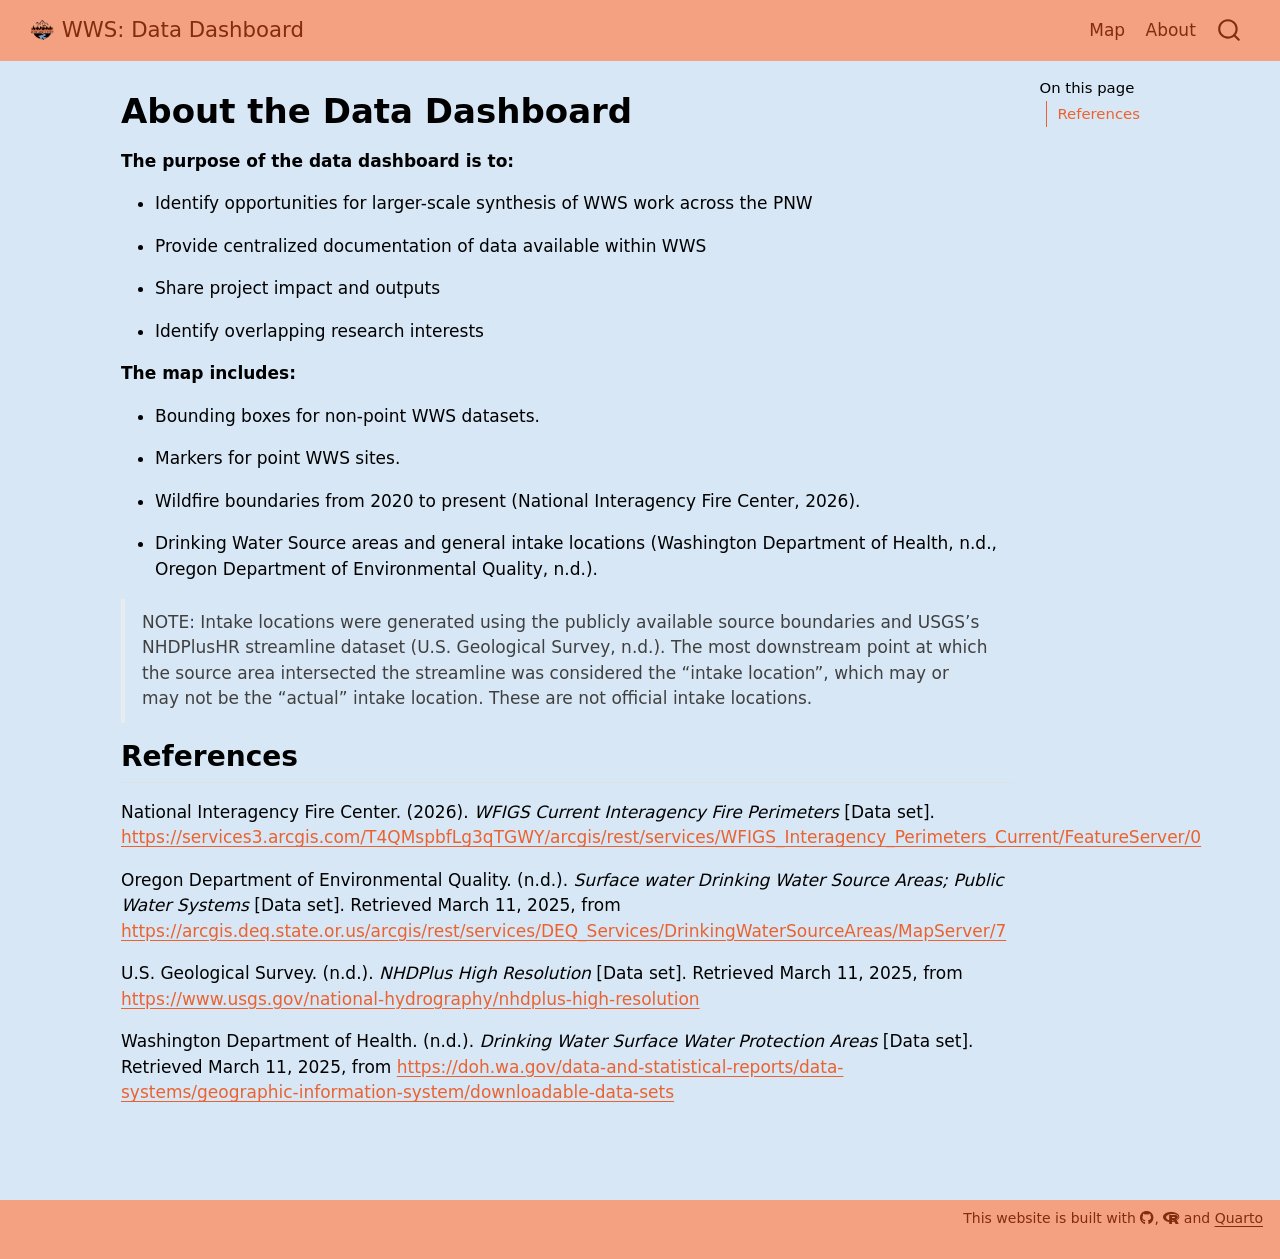
<file: about.html>
<!DOCTYPE html>
<html xmlns="http://www.w3.org/1999/xhtml" lang="en" xml:lang="en"><head>

<meta charset="utf-8">
<meta name="generator" content="quarto-1.11.9">

<meta name="viewport" content="width=device-width, initial-scale=1.0, user-scalable=yes">


<title>About the Data Dashboard – WWS: Data Dashboard</title>
<style>
/* Default styles provided by pandoc.
** See https://pandoc.org/MANUAL.html#variables-for-html for config info.
*/
span.smallcaps{font-variant: small-caps;}
div.columns{display: flex; gap: 1.5em;}
div.column{flex: auto;}
@media screen {
div.columns{gap: min(4vw, 1.5em);}
div.column{overflow-x: auto;}
}
div.hanging-indent{margin-left: 1.5em; text-indent: -1.5em;}
ul.task-list{list-style: none;}
ul.task-list li input[type="checkbox"] {
  width: 0.8em;
  margin: 0 0.8em 0.2em -1em; /* quarto-specific, see https://github.com/quarto-dev/quarto-cli/issues/4556 */ 
  vertical-align: middle;
}
</style>


<script src="site_libs/quarto-nav/quarto-nav.js"></script>
<script src="site_libs/quarto-nav/headroom.min.js"></script>
<script src="site_libs/clipboard/clipboard.min.js"></script>
<script src="site_libs/quarto-search/autocomplete.umd.js"></script>
<script src="site_libs/quarto-search/fuse.min.js"></script>
<script src="site_libs/quarto-search/quarto-search.js"></script>
<meta name="quarto:offset" content="./">
<link href="./images/WWS-logo.png" rel="icon" type="image/png">
<script src="site_libs/quarto-html/quarto.js" type="module"></script>
<script src="site_libs/quarto-html/tabsets/tabsets.js" type="module"></script>
<script src="site_libs/quarto-html/scrollable-regions/scrollable-regions.js" type="module"></script>
<script src="site_libs/quarto-html/popper.min.js"></script>
<script src="site_libs/quarto-html/tippy.umd.min.js"></script>
<script src="site_libs/quarto-html/anchor.min.js"></script>
<link href="site_libs/quarto-html/tippy.css" rel="stylesheet">
<link href="site_libs/quarto-html/quarto-syntax-highlighting-63b5708e65d6cd79cd7618c58d0c21e7.css" rel="stylesheet" id="quarto-text-highlighting-styles">
<script src="site_libs/bootstrap/bootstrap.min.js"></script>
<link href="site_libs/bootstrap/bootstrap-icons.css" rel="stylesheet">
<link href="site_libs/bootstrap/bootstrap-bbb65aeaadfab8a67bda55d9495781b6.min.css" rel="stylesheet" append-hash="true" id="quarto-bootstrap" data-mode="light">
<link href="site_libs/quarto-contrib/fontawesome6-6.7.2/all.min.css" rel="stylesheet">
<link href="site_libs/quarto-contrib/fontawesome6-6.7.2/latex-fontsize.css" rel="stylesheet">
<script id="quarto-search-options" type="application/json">{
  "location": "navbar",
  "copy-button": false,
  "collapse-after": 3,
  "panel-placement": "end",
  "type": "overlay",
  "limit": 50,
  "keyboard-shortcut": [
    "f",
    "/",
    "s"
  ],
  "show-item-context": false,
  "language": {
    "search-no-results-text": "No results",
    "search-matching-documents-text": "matching documents",
    "search-copy-link-title": "Copy link to search",
    "search-hide-matches-text": "Hide additional matches",
    "search-more-match-text": "more match in this document",
    "search-more-matches-text": "more matches in this document",
    "search-clear-button-title": "Clear",
    "search-text-placeholder": "",
    "search-detached-cancel-button-title": "Cancel",
    "search-submit-button-title": "Submit",
    "search-label": "Search"
  }
}</script>


</head>

<body class="nav-fixed quarto-light"><a id="quarto-skip-link" class="visually-hidden-focusable" href="#quarto-document-content">Skip to main content</a>

<div id="quarto-search-results"></div>
  <header id="quarto-header" class="headroom fixed-top">
    <nav class="navbar navbar-expand-lg " data-bs-theme="dark" aria-label="Site">
      <div class="navbar-container container-fluid">
      <div class="navbar-brand-container mx-auto">
    <a href="./index.html" class="navbar-brand navbar-brand-logo">
    <img src="./images/WWS-logo.png" alt="" class="navbar-logo light-content">
    <img src="./images/WWS-logo.png" alt="" class="navbar-logo dark-content">
    </a>
    <a class="navbar-brand" href="./index.html">
    <span class="navbar-title">WWS: Data Dashboard</span>
    </a>
  </div>
          <button class="navbar-toggler" type="button" data-bs-toggle="collapse" data-bs-target="#navbarCollapse" aria-controls="navbarCollapse" aria-expanded="false" aria-label="Toggle navigation" onclick="if (window.quartoToggleHeadroom) { window.quartoToggleHeadroom(); }">
  <span class="navbar-toggler-icon"></span>
</button>
          <div class="collapse navbar-collapse" id="navbarCollapse">
            <ul class="navbar-nav navbar-nav-scroll ms-auto">
  <li class="nav-item">
    <a class="nav-link" href="./index.html"> 
<span class="menu-text">Map</span></a>
  </li>  
  <li class="nav-item">
    <a class="nav-link active" href="./about.html" aria-current="page"> 
<span class="menu-text">About</span></a>
  </li>  
</ul>
          </div> <!-- /navcollapse -->
            <div class="quarto-navbar-tools">
</div>
            <div id="quarto-search" class="" title="Search"></div>
      </div> <!-- /container-fluid -->
    </nav>
</header>
<!-- content -->
<div id="quarto-content" class="quarto-container page-columns page-rows-contents page-layout-article page-navbar">
<!-- sidebar -->
<!-- margin-sidebar -->
    <div id="quarto-margin-sidebar" class="sidebar margin-sidebar">
        <nav id="TOC" role="doc-toc" aria-labelledby="toc-title" class="toc-active">
    <h2 id="toc-title">On this page</h2>
   
  <ul>
  <li><a href="#references" id="toc-references" class="nav-link active" data-scroll-target="#references">References</a></li>
  </ul>
</nav>
    </div>
<!-- main -->
<main class="content" id="quarto-document-content" tabindex="-1">

<header id="title-block-header" class="quarto-title-block default">
<div class="quarto-title">
<h1 class="title">About the Data Dashboard</h1>
</div>



<div class="quarto-title-meta">

    
  
    
  </div>
  


</header>


<p><strong>The purpose of the data dashboard is to:</strong></p>
<ul>
<li><p>Identify opportunities for larger-scale synthesis of WWS work across the PNW</p></li>
<li><p>Provide centralized documentation of data available within WWS</p></li>
<li><p>Share project impact and outputs</p></li>
<li><p>Identify overlapping research interests</p></li>
</ul>
<p><strong>The map includes:</strong></p>
<ul>
<li><p>Bounding boxes for non-point WWS datasets.</p></li>
<li><p>Markers for point WWS sites.</p></li>
<li><p>Wildfire boundaries from 2020 to present (National Interagency Fire Center, 2026).</p></li>
<li><p>Drinking Water Source areas and general intake locations (Washington Department of Health, n.d., Oregon Department of Environmental Quality, n.d.).</p></li>
</ul>
<blockquote class="blockquote">
<p>NOTE: Intake locations were generated using the publicly available source boundaries and USGS’s NHDPlusHR streamline dataset (U.S. Geological Survey, n.d.). The most downstream point at which the source area intersected the streamline was considered the “intake location”, which may or may not be the “actual” intake location. These are not official intake locations.</p>
</blockquote>
<section id="references" class="level2">
<h2 class="anchored" data-anchor-id="references">References</h2>
<p>National Interagency Fire Center. (2026). <em>WFIGS Current Interagency Fire Perimeters</em> [Data set]. <a href="https://services3.arcgis.com/T4QMspbfLg3qTGWY/arcgis/rest/services/WFIGS_Interagency_Perimeters_Current/FeatureServer/0" class="uri">https://services3.arcgis.com/T4QMspbfLg3qTGWY/arcgis/rest/services/WFIGS_Interagency_Perimeters_Current/FeatureServer/0</a></p>
<p>Oregon Department of Environmental Quality. (n.d.). <em>Surface water Drinking Water Source Areas; Public Water Systems</em> [Data set]. Retrieved March 11, 2025, from <a href="https://arcgis.deq.state.or.us/arcgis/rest/services/DEQ_Services/DrinkingWaterSourceAreas/MapServer/7" class="uri">https://arcgis.deq.state.or.us/arcgis/rest/services/DEQ_Services/DrinkingWaterSourceAreas/MapServer/7</a></p>
<p>U.S. Geological Survey. (n.d.). <em>NHDPlus High Resolution</em> [Data set]. Retrieved March 11, 2025, from <a href="https://www.usgs.gov/national-hydrography/nhdplus-high-resolution" class="uri">https://www.usgs.gov/national-hydrography/nhdplus-high-resolution</a></p>
<p>Washington Department of Health. (n.d.). <em>Drinking Water Surface Water Protection Areas</em> [Data set]. Retrieved March 11, 2025, from <a href="https://doh.wa.gov/data-and-statistical-reports/data-systems/geographic-information-system/downloadable-data-sets" class="uri">https://doh.wa.gov/data-and-statistical-reports/data-systems/geographic-information-system/downloadable-data-sets</a></p>


</section>

</main> <!-- /main -->
<script id="quarto-html-after-body" type="application/javascript">
  window.document.addEventListener("DOMContentLoaded", function (event) {
    const icon = "";
    const anchorJS = new window.AnchorJS();
    anchorJS.options = {
      placement: 'right',
      icon: icon
    };
    anchorJS.add('.anchored');
    const isCodeAnnotation = (el) => {
      for (const clz of el.classList) {
        if (clz.startsWith('code-annotation-')) {                     
          return true;
        }
      }
      return false;
    }
    const onCopySuccess = function(e) {
      // button target
      const button = e.trigger;
      // don't keep focus
      button.blur();
      // flash "checked"
      button.classList.add('code-copy-button-checked');
      var currentTitle = button.getAttribute("title");
      button.setAttribute("title", "Copied!");
      let tooltip;
      if (window.bootstrap) {
        button.setAttribute("data-bs-toggle", "tooltip");
        button.setAttribute("data-bs-placement", "left");
        button.setAttribute("data-bs-title", "Copied!");
        tooltip = new bootstrap.Tooltip(button, 
          { trigger: "manual", 
            customClass: "code-copy-button-tooltip",
            offset: [0, -8]});
        tooltip.show();    
      }
      setTimeout(function() {
        if (tooltip) {
          tooltip.hide();
          button.removeAttribute("data-bs-title");
          button.removeAttribute("data-bs-toggle");
          button.removeAttribute("data-bs-placement");
        }
        button.setAttribute("title", currentTitle);
        button.classList.remove('code-copy-button-checked');
      }, 1000);
      // clear code selection
      e.clearSelection();
    }
    const getTextToCopy = function(trigger) {
      const outerScaffold = trigger.parentElement.cloneNode(true);
      const codeEl = outerScaffold.querySelector('code');
      for (const childEl of codeEl.children) {
        if (isCodeAnnotation(childEl)) {
          childEl.remove();
        }
      }
      return codeEl.innerText;
    }
    const clipboard = new window.ClipboardJS('.code-copy-button:not([data-in-quarto-modal])', {
      text: getTextToCopy
    });
    clipboard.on('success', onCopySuccess);
    if (window.document.getElementById('quarto-embedded-source-code-modal')) {
      const clipboardModal = new window.ClipboardJS('.code-copy-button[data-in-quarto-modal]', {
        text: getTextToCopy,
        container: window.document.getElementById('quarto-embedded-source-code-modal')
      });
      clipboardModal.on('success', onCopySuccess);
    }
      var localhostRegex = new RegExp(/^(?:http|https):\/\/localhost\:?[0-9]*\//);
      var mailtoRegex = new RegExp(/^mailto:/);
        var filterRegex = new RegExp("https:\/\/wildfire-water-security\.github\.io\/WWS-Data-Dashboard\/");
      var isInternal = (href) => {
          return filterRegex.test(href) || localhostRegex.test(href) || mailtoRegex.test(href);
      }
      // Inspect non-navigation links and adorn them if external
      window.quartoDecorateExternalLinks = function (root) {
     var links = (root || window.document).querySelectorAll('a[href]:not(.nav-link):not(.navbar-brand):not(.toc-action):not(.sidebar-link):not(.sidebar-item-toggle):not(.pagination-link):not(.no-external):not([aria-hidden]):not(.dropdown-item):not(.quarto-navigation-tool):not(.about-link)');
      for (var i=0; i<links.length; i++) {
        const link = links[i];
        if (!isInternal(link.href)) {
          // undo the damage that might have been done by quarto-nav.js in the case of
          // links that we want to consider external
          if (link.dataset.originalHref !== undefined) {
            link.href = link.dataset.originalHref;
          }
          if (!link.classList.contains('no-external-icon')) {
          }
        }
      }
      };
      window.quartoDecorateExternalLinks(window.document);
    // Esc closes the popup (WCAG 1.4.13) and focus leaving both trigger and
    // popup closes it (WCAG 2.4.11); tippy handles neither for interactive popups.
    const hideOnEscAndFocusOut = {
      name: 'hideOnEscAndFocusOut',
      defaultValue: true,
      fn(instance) {
        const dismiss = () => {
          // A show scheduled by the trigger delay would otherwise reopen it
          instance.clearDelayTimeouts();
          instance.hide();
        };
        const onKeyDown = (event) => {
          if (event.key !== 'Escape') {
            return;
          }
          // Keep Esc from also reaching page handlers (e.g. reveal.js overview),
          // except an open reveal.js slide menu, which Esc should close too.
          // The menu handles keys only when its keyboard option is on.
          const menuHandlesEsc = window.Reveal?.getPlugin?.('menu')?.isOpen() &&
            window.Reveal.getConfig().menu?.keyboard !== false;
          if (!menuHandlesEsc) {
            event.stopPropagation();
          }
          if (instance.popper.contains(window.document.activeElement)) {
            // Disabled while refocusing so the focus trigger does not reopen it
            instance.disable();
            instance.reference.focus();
            instance.enable();
          }
          dismiss();
        };
        const onFocusOut = (event) => {
          const target = event.relatedTarget;
          if (target && !instance.reference.contains(target) &&
              !instance.popper.contains(target)) {
            dismiss();
          }
        };
        // On the trigger too: a click trigger (code-annotations: select) has no
        // blur handling. Attached for the instance's lifetime so leaving the
        // trigger also cancels a show still pending on the trigger delay.
        instance.reference.addEventListener('focusout', onFocusOut);
        return {
          onShow() {
            window.document.addEventListener('keydown', onKeyDown, true);
            instance.popper.addEventListener('focusout', onFocusOut);
          },
          onHide() {
            window.document.removeEventListener('keydown', onKeyDown, true);
            instance.popper.removeEventListener('focusout', onFocusOut);
          },
          onDestroy() {
            instance.reference.removeEventListener('focusout', onFocusOut);
          },
        };
      },
    };
    function tippyHover(el, contentFn, onTriggerFn, onUntriggerFn) {
      const config = {
        allowHTML: true,
        maxWidth: 500,
        delay: 100,
        arrow: false,
        appendTo: function(el) {
            return el.parentElement;
        },
        interactive: true,
        interactiveBorder: 10,
        theme: 'quarto',
        placement: 'bottom-start',
        plugins: [hideOnEscAndFocusOut],
      };
      if (contentFn) {
        config.content = contentFn;
      }
      if (onTriggerFn) {
        config.onTrigger = onTriggerFn;
      }
      if (onUntriggerFn) {
        config.onUntrigger = onUntriggerFn;
      }
      window.tippy(el, config); 
    }
    const noterefs = window.document.querySelectorAll('a[role="doc-noteref"]');
    for (var i=0; i<noterefs.length; i++) {
      const ref = noterefs[i];
      tippyHover(ref, function() {
        // use id or data attribute instead here
        let href = ref.getAttribute('data-footnote-href') || ref.getAttribute('href');
        try { href = new URL(href).hash; } catch {}
        const id = href.replace(/^#\/?/, "");
        const note = window.document.getElementById(id);
        if (note) {
          return note.innerHTML;
        } else {
          return "";
        }
      });
    }
    const xrefs = window.document.querySelectorAll('a.quarto-xref');
    const processXRef = (id, note) => {
      // Strip column container classes
      const stripColumnClz = (el) => {
        el.classList.remove("page-full", "page-columns");
        if (el.children) {
          for (const child of el.children) {
            stripColumnClz(child);
          }
        }
      }
      stripColumnClz(note)
      if (id === null || id.startsWith('sec-')) {
        // Special case sections, only their first couple elements
        const container = document.createElement("div");
        if (note.children && note.children.length > 2) {
          container.appendChild(note.children[0].cloneNode(true));
          for (let i = 1; i < note.children.length; i++) {
            const child = note.children[i];
            if (child.tagName === "P" && child.innerText === "") {
              continue;
            } else {
              container.appendChild(child.cloneNode(true));
              break;
            }
          }
          if (window.Quarto?.typesetMath) {
            window.Quarto.typesetMath(container);
          }
          return container.innerHTML
        } else {
          if (window.Quarto?.typesetMath) {
            window.Quarto.typesetMath(note);
          }
          return note.innerHTML;
        }
      } else {
        // Remove any anchor links if they are present
        const anchorLink = note.querySelector('a.anchorjs-link');
        if (anchorLink) {
          anchorLink.remove();
        }
        if (window.Quarto?.typesetMath) {
          window.Quarto.typesetMath(note);
        }
        if (note.classList.contains("callout")) {
          return note.outerHTML;
        } else {
          return note.innerHTML;
        }
      }
    }
    for (var i=0; i<xrefs.length; i++) {
      const xref = xrefs[i];
      tippyHover(xref, undefined, function(instance) {
        instance.disable();
        let url = xref.getAttribute('href');
        let hash = undefined; 
        if (url.startsWith('#')) {
          hash = url;
        } else {
          try { hash = new URL(url).hash; } catch {}
        }
        if (hash) {
          const id = hash.replace(/^#\/?/, "");
          const note = window.document.getElementById(id);
          if (note !== null) {
            try {
              const html = processXRef(id, note.cloneNode(true));
              instance.setContent(html);
            } finally {
              instance.enable();
              instance.show();
            }
          } else {
            // See if we can fetch this
            fetch(url.split('#')[0])
            .then(res => res.text())
            .then(html => {
              const parser = new DOMParser();
              const htmlDoc = parser.parseFromString(html, "text/html");
              const note = htmlDoc.getElementById(id);
              if (note !== null) {
                const html = processXRef(id, note);
                instance.setContent(html);
              } 
            }).finally(() => {
              instance.enable();
              instance.show();
            });
          }
        } else {
          // See if we can fetch a full url (with no hash to target)
          // This is a special case and we should probably do some content thinning / targeting
          fetch(url)
          .then(res => res.text())
          .then(html => {
            const parser = new DOMParser();
            const htmlDoc = parser.parseFromString(html, "text/html");
            const note = htmlDoc.querySelector('main.content');
            if (note !== null) {
              // This should only happen for chapter cross references
              // (since there is no id in the URL)
              // remove the first header
              if (note.children.length > 0 && note.children[0].tagName === "HEADER") {
                note.children[0].remove();
              }
              const html = processXRef(null, note);
              instance.setContent(html);
            } 
          }).finally(() => {
            instance.enable();
            instance.show();
          });
        }
      }, function(instance) {
      });
    }
        let selectedAnnoteEl;
        const selectorForAnnotation = ( cell, annotation) => {
          let cellAttr = 'data-code-cell="' + cell + '"';
          let lineAttr = 'data-code-annotation="' +  annotation + '"';
          const selector = 'span[' + cellAttr + '][' + lineAttr + ']';
          return selector;
        }
        const selectCodeLines = (annoteEl) => {
          const doc = window.document;
          const targetCell = annoteEl.getAttribute("data-target-cell");
          const targetAnnotation = annoteEl.getAttribute("data-target-annotation");
          const annoteSpan = window.document.querySelector(selectorForAnnotation(targetCell, targetAnnotation));
          const lines = annoteSpan.getAttribute("data-code-lines").split(",");
          const lineIds = lines.map((line) => {
            return targetCell + "-" + line;
          })
          // Each band is positioned against its own containing block, which is
          // not the offsetParent of the lines, so place it from client rects.
          const placeBand = (band, firstEl, lastEl, codeBlock) => {
            const container = band.offsetParent;
            if (container === null) {
              return;
            }
            const containerRect = container.getBoundingClientRect();
            // Reveal.js scales slides with a transform, so convert client
            // pixels back to the CSS pixels of the container.
            const scale = containerRect.height / container.offsetHeight || 1;
            const firstRect = firstEl.getBoundingClientRect();
            const lastRect = lastEl.getBoundingClientRect();
            const top = (firstRect.top - containerRect.top) / scale - container.clientTop + container.scrollTop;
            const height = (lastRect.bottom - firstRect.top) / scale;
            band.style.top = top - 2 + "px";
            band.style.height = height + 4 + "px";
            if (codeBlock) {
              // Without the copy button wrapper, the containing block is wider
              // than the code block, so span the code block explicitly.
              const blockRect = codeBlock.getBoundingClientRect();
              band.style.left = (blockRect.left - containerRect.left) / scale - container.clientLeft + container.scrollLeft + "px";
              band.style.width = blockRect.width / scale + "px";
            }
          };
          if (lineIds.length > 0) {
            const el = window.document.getElementById(lineIds[0]);
            const lastEl = window.document.getElementById(lineIds[lineIds.length - 1]);
            const parent = el.parentElement.parentElement;
            // cook up a div (if necessary) and position it
            let div = window.document.getElementById("code-annotation-line-highlight");
            if (div === null) {
              div = window.document.createElement("div");
              div.setAttribute("id", "code-annotation-line-highlight");
              div.style.position = 'absolute';
              parent.appendChild(div);
            }
            placeBand(div, el, lastEl, parent.closest("div.sourceCode") || parent);
            let gutterDiv = window.document.getElementById("code-annotation-line-highlight-gutter");
            if (gutterDiv === null) {
              gutterDiv = window.document.createElement("div");
              gutterDiv.setAttribute("id", "code-annotation-line-highlight-gutter");
              gutterDiv.style.position = 'absolute';
              const codeCell = window.document.getElementById(targetCell);
              const gutter = codeCell.querySelector('.code-annotation-gutter');
              gutter.appendChild(gutterDiv);
            }
            placeBand(gutterDiv, el, lastEl);
            selectedAnnoteEl = annoteEl;
          }
        };
        const unselectCodeLines = () => {
          const elementsIds = ["code-annotation-line-highlight", "code-annotation-line-highlight-gutter"];
          elementsIds.forEach((elId) => {
            const div = window.document.getElementById(elId);
            if (div) {
              div.remove();
            }
          });
          selectedAnnoteEl = undefined;
        };
          // Handle positioning of the toggle
      window.addEventListener(
        "resize",
        throttle(() => {
          elRect = undefined;
          if (selectedAnnoteEl) {
            selectCodeLines(selectedAnnoteEl);
          }
        }, 10)
      );
      function throttle(fn, ms) {
      let throttle = false;
      let timer;
        return (...args) => {
          if(!throttle) { // first call gets through
              fn.apply(this, args);
              throttle = true;
          } else { // all the others get throttled
              if(timer) clearTimeout(timer); // cancel #2
              timer = setTimeout(() => {
                fn.apply(this, args);
                timer = throttle = false;
              }, ms);
          }
        };
      }
        // Attach click handler to the DT
        const annoteDls = window.document.querySelectorAll('dt[data-target-cell]');
        for (const annoteDlNode of annoteDls) {
          annoteDlNode.addEventListener('click', (event) => {
            const clickedEl = event.target;
            if (clickedEl !== selectedAnnoteEl) {
              unselectCodeLines();
              const activeEl = window.document.querySelector('dt[data-target-cell].code-annotation-active');
              if (activeEl) {
                activeEl.classList.remove('code-annotation-active');
              }
              selectCodeLines(clickedEl);
              clickedEl.classList.add('code-annotation-active');
            } else {
              // Unselect the line
              unselectCodeLines();
              clickedEl.classList.remove('code-annotation-active');
            }
          });
        }
    const findCites = (el) => {
      const parentEl = el.parentElement;
      if (parentEl) {
        const cites = parentEl.dataset.cites;
        if (cites) {
          return {
            el,
            cites: cites.split(' ')
          };
        } else {
          return findCites(el.parentElement)
        }
      } else {
        return undefined;
      }
    };
    var bibliorefs = window.document.querySelectorAll('a[role="doc-biblioref"]');
    for (var i=0; i<bibliorefs.length; i++) {
      const ref = bibliorefs[i];
      const citeInfo = findCites(ref);
      if (citeInfo) {
        tippyHover(citeInfo.el, function() {
          var popup = window.document.createElement('div');
          citeInfo.cites.forEach(function(cite) {
            var citeDiv = window.document.createElement('div');
            citeDiv.classList.add('hanging-indent');
            citeDiv.classList.add('csl-entry');
            var biblioDiv = window.document.getElementById('ref-' + cite);
            if (biblioDiv) {
              citeDiv.innerHTML = biblioDiv.innerHTML;
            }
            popup.appendChild(citeDiv);
          });
          return popup.innerHTML;
        });
      }
    }
  });
  </script>
  <script type="application/javascript">
  window.quartoScrollableRegionsLabels = {"code":"Scrollable code","output":"Scrollable output"};
  </script>
</div> <!-- /content -->
<footer class="footer">
  <div class="nav-footer">
    <div class="nav-footer-left">
      &nbsp;
    </div>   
    <div class="nav-footer-center">
      &nbsp;
    </div>
    <div class="nav-footer-right">
<p>This website is built with <a href="https://github.com/FEWS-lab/FEWS-lab.github.io" target="_blank"><i class="fa-brands fa-github" title="GitHub octocat logo" aria-label="github"></i></a>, <a href="https://www.r-project.org/about.html" target="_blank"><i class="fa-brands fa-r-project" title="R Project" aria-label="r-project"></i></a> and <a href="https://quarto.org/" target="_blank">Quarto</a></p>
</div>
  </div>
</footer>




</body></html>
</file>
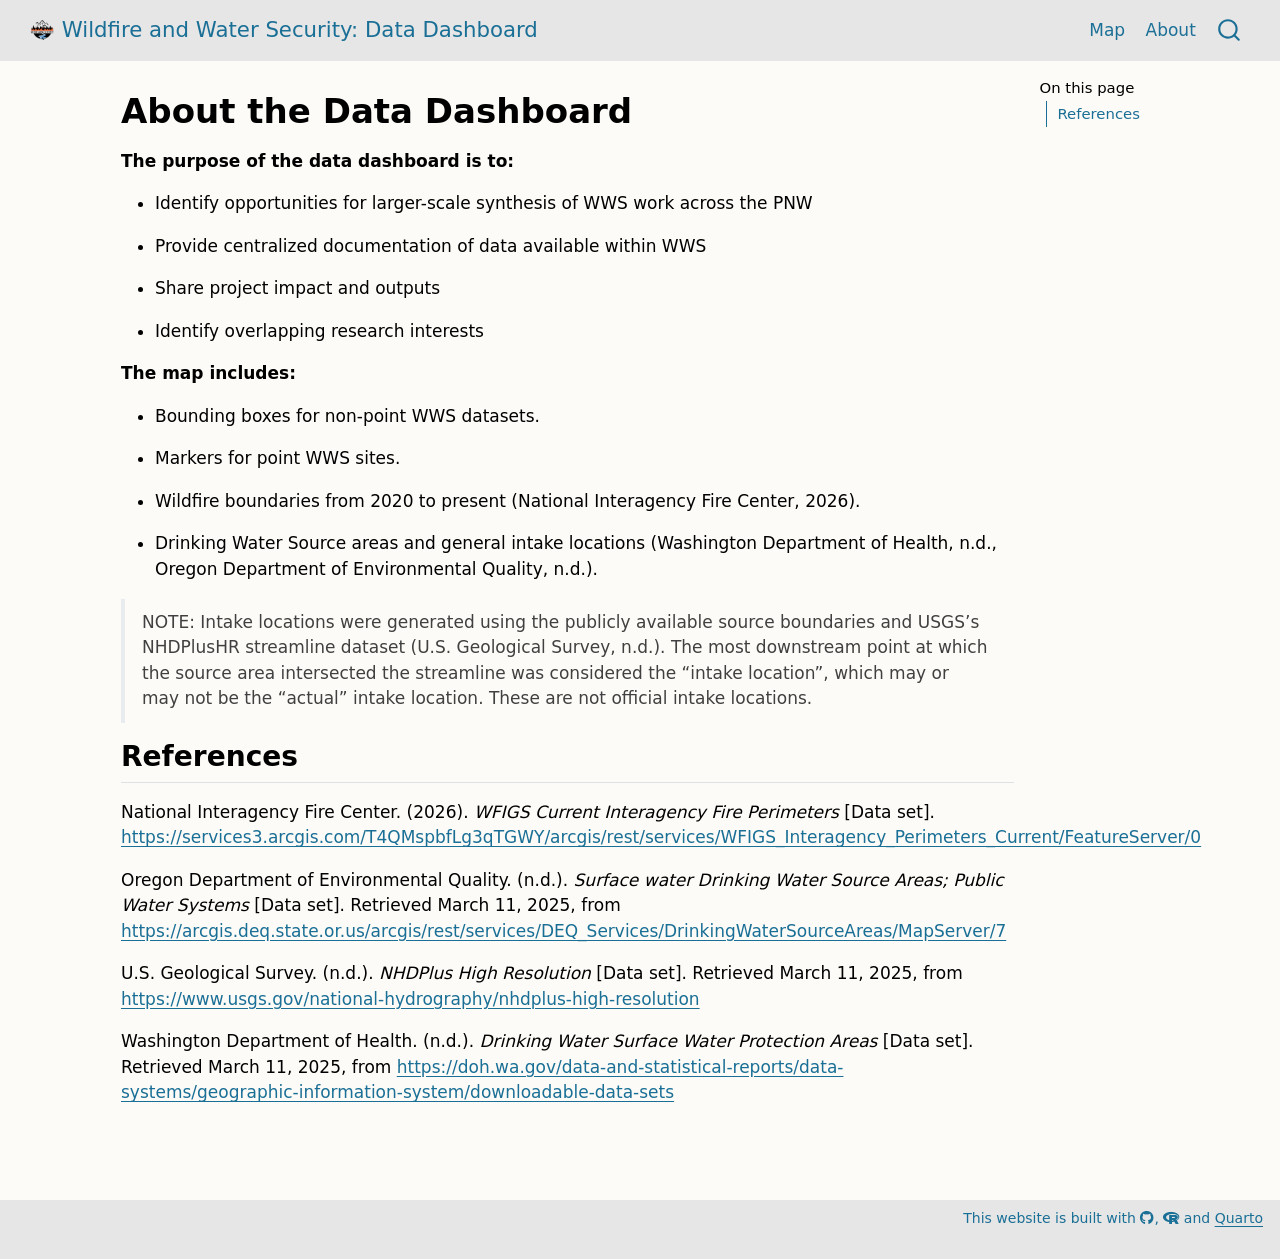
<file: docs/about.html>
<!DOCTYPE html>
<html xmlns="http://www.w3.org/1999/xhtml" lang="en" xml:lang="en"><head>

<meta charset="utf-8">
<meta name="generator" content="quarto-1.10.18">

<meta name="viewport" content="width=device-width, initial-scale=1.0, user-scalable=yes">


<title>About the Data Dashboard – Wildfire and Water Security: Data Dashboard</title>
<style>
/* Default styles provided by pandoc.
** See https://pandoc.org/MANUAL.html#variables-for-html for config info.
*/
span.smallcaps{font-variant: small-caps;}
div.columns{display: flex; gap: 1.5em;}
div.column{flex: auto;}
@media screen {
div.columns{gap: min(4vw, 1.5em);}
div.column{overflow-x: auto;}
}
div.hanging-indent{margin-left: 1.5em; text-indent: -1.5em;}
ul.task-list{list-style: none;}
ul.task-list li input[type="checkbox"] {
  width: 0.8em;
  margin: 0 0.8em 0.2em -1em; /* quarto-specific, see https://github.com/quarto-dev/quarto-cli/issues/4556 */ 
  vertical-align: middle;
}
</style>


<script src="site_libs/quarto-nav/quarto-nav.js"></script>
<script src="site_libs/quarto-nav/headroom.min.js"></script>
<script src="site_libs/clipboard/clipboard.min.js"></script>
<script src="site_libs/quarto-search/autocomplete.umd.js"></script>
<script src="site_libs/quarto-search/fuse.min.js"></script>
<script src="site_libs/quarto-search/quarto-search.js"></script>
<meta name="quarto:offset" content="./">
<link href="./images/WWS-logo.png" rel="icon" type="image/png">
<script src="site_libs/quarto-html/quarto.js" type="module"></script>
<script src="site_libs/quarto-html/tabsets/tabsets.js" type="module"></script>
<script src="site_libs/quarto-html/popper.min.js"></script>
<script src="site_libs/quarto-html/tippy.umd.min.js"></script>
<script src="site_libs/quarto-html/anchor.min.js"></script>
<link href="site_libs/quarto-html/tippy.css" rel="stylesheet">
<link href="site_libs/quarto-html/quarto-syntax-highlighting-64a204ab8560d761af7679ceaba22944.css" rel="stylesheet" id="quarto-text-highlighting-styles">
<script src="site_libs/bootstrap/bootstrap.min.js"></script>
<link href="site_libs/bootstrap/bootstrap-icons.css" rel="stylesheet">
<link href="site_libs/bootstrap/bootstrap-a730a5b709dd6a136e1184e8979d9455.min.css" rel="stylesheet" append-hash="true" id="quarto-bootstrap" data-mode="light">
<link href="site_libs/quarto-contrib/fontawesome6-6.7.2/all.min.css" rel="stylesheet">
<link href="site_libs/quarto-contrib/fontawesome6-6.7.2/latex-fontsize.css" rel="stylesheet">
<script id="quarto-search-options" type="application/json">{
  "location": "navbar",
  "copy-button": false,
  "collapse-after": 3,
  "panel-placement": "end",
  "type": "overlay",
  "limit": 50,
  "keyboard-shortcut": [
    "f",
    "/",
    "s"
  ],
  "show-item-context": false,
  "language": {
    "search-no-results-text": "No results",
    "search-matching-documents-text": "matching documents",
    "search-copy-link-title": "Copy link to search",
    "search-hide-matches-text": "Hide additional matches",
    "search-more-match-text": "more match in this document",
    "search-more-matches-text": "more matches in this document",
    "search-clear-button-title": "Clear",
    "search-text-placeholder": "",
    "search-detached-cancel-button-title": "Cancel",
    "search-submit-button-title": "Submit",
    "search-label": "Search"
  }
}</script>


</head>

<body class="nav-fixed quarto-light">

<div id="quarto-search-results"></div>
  <header id="quarto-header" class="headroom fixed-top">
    <nav class="navbar navbar-expand-lg " data-bs-theme="dark">
      <div class="navbar-container container-fluid">
      <div class="navbar-brand-container mx-auto">
    <a href="./index.html" class="navbar-brand navbar-brand-logo">
    <img src="./images/WWS-logo.png" alt="" class="navbar-logo light-content">
    <img src="./images/WWS-logo.png" alt="" class="navbar-logo dark-content">
    </a>
    <a class="navbar-brand" href="./index.html">
    <span class="navbar-title">Wildfire and Water Security: Data Dashboard</span>
    </a>
  </div>
            <div id="quarto-search" class="" title="Search"></div>
          <button class="navbar-toggler" type="button" data-bs-toggle="collapse" data-bs-target="#navbarCollapse" aria-controls="navbarCollapse" role="menu" aria-expanded="false" aria-label="Toggle navigation" onclick="if (window.quartoToggleHeadroom) { window.quartoToggleHeadroom(); }">
  <span class="navbar-toggler-icon"></span>
</button>
          <div class="collapse navbar-collapse" id="navbarCollapse">
            <ul class="navbar-nav navbar-nav-scroll ms-auto">
  <li class="nav-item">
    <a class="nav-link" href="./index.html"> 
<span class="menu-text">Map</span></a>
  </li>  
  <li class="nav-item">
    <a class="nav-link active" href="./about.html" aria-current="page"> 
<span class="menu-text">About</span></a>
  </li>  
</ul>
          </div> <!-- /navcollapse -->
            <div class="quarto-navbar-tools">
</div>
      </div> <!-- /container-fluid -->
    </nav>
</header>
<!-- content -->
<div id="quarto-content" class="quarto-container page-columns page-rows-contents page-layout-article page-navbar">
<!-- sidebar -->
<!-- margin-sidebar -->
    <div id="quarto-margin-sidebar" class="sidebar margin-sidebar">
        <nav id="TOC" role="doc-toc" class="toc-active">
    <h2 id="toc-title">On this page</h2>
   
  <ul>
  <li><a href="#references" id="toc-references" class="nav-link active" data-scroll-target="#references">References</a></li>
  </ul>
</nav>
    </div>
<!-- main -->
<main class="content" id="quarto-document-content">

<header id="title-block-header" class="quarto-title-block default">
<div class="quarto-title">
<h1 class="title">About the Data Dashboard</h1>
</div>



<div class="quarto-title-meta">

    
  
    
  </div>
  


</header>


<p><strong>The purpose of the data dashboard is to:</strong></p>
<ul>
<li><p>Identify opportunities for larger-scale synthesis of WWS work across the PNW</p></li>
<li><p>Provide centralized documentation of data available within WWS</p></li>
<li><p>Share project impact and outputs</p></li>
<li><p>Identify overlapping research interests</p></li>
</ul>
<p><strong>The map includes:</strong></p>
<ul>
<li><p>Bounding boxes for non-point WWS datasets.</p></li>
<li><p>Markers for point WWS sites.</p></li>
<li><p>Wildfire boundaries from 2020 to present (National Interagency Fire Center, 2026).</p></li>
<li><p>Drinking Water Source areas and general intake locations (Washington Department of Health, n.d., Oregon Department of Environmental Quality, n.d.).</p></li>
</ul>
<blockquote class="blockquote">
<p>NOTE: Intake locations were generated using the publicly available source boundaries and USGS’s NHDPlusHR streamline dataset (U.S. Geological Survey, n.d.). The most downstream point at which the source area intersected the streamline was considered the “intake location”, which may or may not be the “actual” intake location. These are not official intake locations.</p>
</blockquote>
<section id="references" class="level2">
<h2 class="anchored" data-anchor-id="references">References</h2>
<p>National Interagency Fire Center. (2026). <em>WFIGS Current Interagency Fire Perimeters</em> [Data set]. <a href="https://services3.arcgis.com/T4QMspbfLg3qTGWY/arcgis/rest/services/WFIGS_Interagency_Perimeters_Current/FeatureServer/0" class="uri">https://services3.arcgis.com/T4QMspbfLg3qTGWY/arcgis/rest/services/WFIGS_Interagency_Perimeters_Current/FeatureServer/0</a></p>
<p>Oregon Department of Environmental Quality. (n.d.). <em>Surface water Drinking Water Source Areas; Public Water Systems</em> [Data set]. Retrieved March 11, 2025, from <a href="https://arcgis.deq.state.or.us/arcgis/rest/services/DEQ_Services/DrinkingWaterSourceAreas/MapServer/7" class="uri">https://arcgis.deq.state.or.us/arcgis/rest/services/DEQ_Services/DrinkingWaterSourceAreas/MapServer/7</a></p>
<p>U.S. Geological Survey. (n.d.). <em>NHDPlus High Resolution</em> [Data set]. Retrieved March 11, 2025, from <a href="https://www.usgs.gov/national-hydrography/nhdplus-high-resolution" class="uri">https://www.usgs.gov/national-hydrography/nhdplus-high-resolution</a></p>
<p>Washington Department of Health. (n.d.). <em>Drinking Water Surface Water Protection Areas</em> [Data set]. Retrieved March 11, 2025, from <a href="https://doh.wa.gov/data-and-statistical-reports/data-systems/geographic-information-system/downloadable-data-sets" class="uri">https://doh.wa.gov/data-and-statistical-reports/data-systems/geographic-information-system/downloadable-data-sets</a></p>


</section>

</main> <!-- /main -->
<script id="quarto-html-after-body" type="application/javascript">
  window.document.addEventListener("DOMContentLoaded", function (event) {
    const icon = "";
    const anchorJS = new window.AnchorJS();
    anchorJS.options = {
      placement: 'right',
      icon: icon
    };
    anchorJS.add('.anchored');
    const isCodeAnnotation = (el) => {
      for (const clz of el.classList) {
        if (clz.startsWith('code-annotation-')) {                     
          return true;
        }
      }
      return false;
    }
    const onCopySuccess = function(e) {
      // button target
      const button = e.trigger;
      // don't keep focus
      button.blur();
      // flash "checked"
      button.classList.add('code-copy-button-checked');
      var currentTitle = button.getAttribute("title");
      button.setAttribute("title", "Copied!");
      let tooltip;
      if (window.bootstrap) {
        button.setAttribute("data-bs-toggle", "tooltip");
        button.setAttribute("data-bs-placement", "left");
        button.setAttribute("data-bs-title", "Copied!");
        tooltip = new bootstrap.Tooltip(button, 
          { trigger: "manual", 
            customClass: "code-copy-button-tooltip",
            offset: [0, -8]});
        tooltip.show();    
      }
      setTimeout(function() {
        if (tooltip) {
          tooltip.hide();
          button.removeAttribute("data-bs-title");
          button.removeAttribute("data-bs-toggle");
          button.removeAttribute("data-bs-placement");
        }
        button.setAttribute("title", currentTitle);
        button.classList.remove('code-copy-button-checked');
      }, 1000);
      // clear code selection
      e.clearSelection();
    }
    const getTextToCopy = function(trigger) {
      const outerScaffold = trigger.parentElement.cloneNode(true);
      const codeEl = outerScaffold.querySelector('code');
      for (const childEl of codeEl.children) {
        if (isCodeAnnotation(childEl)) {
          childEl.remove();
        }
      }
      return codeEl.innerText;
    }
    const clipboard = new window.ClipboardJS('.code-copy-button:not([data-in-quarto-modal])', {
      text: getTextToCopy
    });
    clipboard.on('success', onCopySuccess);
    if (window.document.getElementById('quarto-embedded-source-code-modal')) {
      const clipboardModal = new window.ClipboardJS('.code-copy-button[data-in-quarto-modal]', {
        text: getTextToCopy,
        container: window.document.getElementById('quarto-embedded-source-code-modal')
      });
      clipboardModal.on('success', onCopySuccess);
    }
      var localhostRegex = new RegExp(/^(?:http|https):\/\/localhost\:?[0-9]*\//);
      var mailtoRegex = new RegExp(/^mailto:/);
        var filterRegex = new RegExp('/' + window.location.host + '/');
      var isInternal = (href) => {
          return filterRegex.test(href) || localhostRegex.test(href) || mailtoRegex.test(href);
      }
      // Inspect non-navigation links and adorn them if external
     var links = window.document.querySelectorAll('a[href]:not(.nav-link):not(.navbar-brand):not(.toc-action):not(.sidebar-link):not(.sidebar-item-toggle):not(.pagination-link):not(.no-external):not([aria-hidden]):not(.dropdown-item):not(.quarto-navigation-tool):not(.about-link)');
      for (var i=0; i<links.length; i++) {
        const link = links[i];
        if (!isInternal(link.href)) {
          // undo the damage that might have been done by quarto-nav.js in the case of
          // links that we want to consider external
          if (link.dataset.originalHref !== undefined) {
            link.href = link.dataset.originalHref;
          }
        }
      }
    function tippyHover(el, contentFn, onTriggerFn, onUntriggerFn) {
      const config = {
        allowHTML: true,
        maxWidth: 500,
        delay: 100,
        arrow: false,
        appendTo: function(el) {
            return el.parentElement;
        },
        interactive: true,
        interactiveBorder: 10,
        theme: 'quarto',
        placement: 'bottom-start',
      };
      if (contentFn) {
        config.content = contentFn;
      }
      if (onTriggerFn) {
        config.onTrigger = onTriggerFn;
      }
      if (onUntriggerFn) {
        config.onUntrigger = onUntriggerFn;
      }
      window.tippy(el, config); 
    }
    const noterefs = window.document.querySelectorAll('a[role="doc-noteref"]');
    for (var i=0; i<noterefs.length; i++) {
      const ref = noterefs[i];
      tippyHover(ref, function() {
        // use id or data attribute instead here
        let href = ref.getAttribute('data-footnote-href') || ref.getAttribute('href');
        try { href = new URL(href).hash; } catch {}
        const id = href.replace(/^#\/?/, "");
        const note = window.document.getElementById(id);
        if (note) {
          return note.innerHTML;
        } else {
          return "";
        }
      });
    }
    const xrefs = window.document.querySelectorAll('a.quarto-xref');
    const processXRef = (id, note) => {
      // Strip column container classes
      const stripColumnClz = (el) => {
        el.classList.remove("page-full", "page-columns");
        if (el.children) {
          for (const child of el.children) {
            stripColumnClz(child);
          }
        }
      }
      stripColumnClz(note)
      if (id === null || id.startsWith('sec-')) {
        // Special case sections, only their first couple elements
        const container = document.createElement("div");
        if (note.children && note.children.length > 2) {
          container.appendChild(note.children[0].cloneNode(true));
          for (let i = 1; i < note.children.length; i++) {
            const child = note.children[i];
            if (child.tagName === "P" && child.innerText === "") {
              continue;
            } else {
              container.appendChild(child.cloneNode(true));
              break;
            }
          }
          if (window.Quarto?.typesetMath) {
            window.Quarto.typesetMath(container);
          }
          return container.innerHTML
        } else {
          if (window.Quarto?.typesetMath) {
            window.Quarto.typesetMath(note);
          }
          return note.innerHTML;
        }
      } else {
        // Remove any anchor links if they are present
        const anchorLink = note.querySelector('a.anchorjs-link');
        if (anchorLink) {
          anchorLink.remove();
        }
        if (window.Quarto?.typesetMath) {
          window.Quarto.typesetMath(note);
        }
        if (note.classList.contains("callout")) {
          return note.outerHTML;
        } else {
          return note.innerHTML;
        }
      }
    }
    for (var i=0; i<xrefs.length; i++) {
      const xref = xrefs[i];
      tippyHover(xref, undefined, function(instance) {
        instance.disable();
        let url = xref.getAttribute('href');
        let hash = undefined; 
        if (url.startsWith('#')) {
          hash = url;
        } else {
          try { hash = new URL(url).hash; } catch {}
        }
        if (hash) {
          const id = hash.replace(/^#\/?/, "");
          const note = window.document.getElementById(id);
          if (note !== null) {
            try {
              const html = processXRef(id, note.cloneNode(true));
              instance.setContent(html);
            } finally {
              instance.enable();
              instance.show();
            }
          } else {
            // See if we can fetch this
            fetch(url.split('#')[0])
            .then(res => res.text())
            .then(html => {
              const parser = new DOMParser();
              const htmlDoc = parser.parseFromString(html, "text/html");
              const note = htmlDoc.getElementById(id);
              if (note !== null) {
                const html = processXRef(id, note);
                instance.setContent(html);
              } 
            }).finally(() => {
              instance.enable();
              instance.show();
            });
          }
        } else {
          // See if we can fetch a full url (with no hash to target)
          // This is a special case and we should probably do some content thinning / targeting
          fetch(url)
          .then(res => res.text())
          .then(html => {
            const parser = new DOMParser();
            const htmlDoc = parser.parseFromString(html, "text/html");
            const note = htmlDoc.querySelector('main.content');
            if (note !== null) {
              // This should only happen for chapter cross references
              // (since there is no id in the URL)
              // remove the first header
              if (note.children.length > 0 && note.children[0].tagName === "HEADER") {
                note.children[0].remove();
              }
              const html = processXRef(null, note);
              instance.setContent(html);
            } 
          }).finally(() => {
            instance.enable();
            instance.show();
          });
        }
      }, function(instance) {
      });
    }
        let selectedAnnoteEl;
        const selectorForAnnotation = ( cell, annotation) => {
          let cellAttr = 'data-code-cell="' + cell + '"';
          let lineAttr = 'data-code-annotation="' +  annotation + '"';
          const selector = 'span[' + cellAttr + '][' + lineAttr + ']';
          return selector;
        }
        const selectCodeLines = (annoteEl) => {
          const doc = window.document;
          const targetCell = annoteEl.getAttribute("data-target-cell");
          const targetAnnotation = annoteEl.getAttribute("data-target-annotation");
          const annoteSpan = window.document.querySelector(selectorForAnnotation(targetCell, targetAnnotation));
          const lines = annoteSpan.getAttribute("data-code-lines").split(",");
          const lineIds = lines.map((line) => {
            return targetCell + "-" + line;
          })
          let top = null;
          let height = null;
          let parent = null;
          if (lineIds.length > 0) {
              //compute the position of the single el (top and bottom and make a div)
              const el = window.document.getElementById(lineIds[0]);
              top = el.offsetTop;
              height = el.offsetHeight;
              parent = el.parentElement.parentElement;
            if (lineIds.length > 1) {
              const lastEl = window.document.getElementById(lineIds[lineIds.length - 1]);
              const bottom = lastEl.offsetTop + lastEl.offsetHeight;
              height = bottom - top;
            }
            if (top !== null && height !== null && parent !== null) {
              // cook up a div (if necessary) and position it 
              let div = window.document.getElementById("code-annotation-line-highlight");
              if (div === null) {
                div = window.document.createElement("div");
                div.setAttribute("id", "code-annotation-line-highlight");
                div.style.position = 'absolute';
                parent.appendChild(div);
              }
              div.style.top = top - 2 + "px";
              div.style.height = height + 4 + "px";
              div.style.left = 0;
              let gutterDiv = window.document.getElementById("code-annotation-line-highlight-gutter");
              if (gutterDiv === null) {
                gutterDiv = window.document.createElement("div");
                gutterDiv.setAttribute("id", "code-annotation-line-highlight-gutter");
                gutterDiv.style.position = 'absolute';
                const codeCell = window.document.getElementById(targetCell);
                const gutter = codeCell.querySelector('.code-annotation-gutter');
                gutter.appendChild(gutterDiv);
              }
              gutterDiv.style.top = top - 2 + "px";
              gutterDiv.style.height = height + 4 + "px";
            }
            selectedAnnoteEl = annoteEl;
          }
        };
        const unselectCodeLines = () => {
          const elementsIds = ["code-annotation-line-highlight", "code-annotation-line-highlight-gutter"];
          elementsIds.forEach((elId) => {
            const div = window.document.getElementById(elId);
            if (div) {
              div.remove();
            }
          });
          selectedAnnoteEl = undefined;
        };
          // Handle positioning of the toggle
      window.addEventListener(
        "resize",
        throttle(() => {
          elRect = undefined;
          if (selectedAnnoteEl) {
            selectCodeLines(selectedAnnoteEl);
          }
        }, 10)
      );
      function throttle(fn, ms) {
      let throttle = false;
      let timer;
        return (...args) => {
          if(!throttle) { // first call gets through
              fn.apply(this, args);
              throttle = true;
          } else { // all the others get throttled
              if(timer) clearTimeout(timer); // cancel #2
              timer = setTimeout(() => {
                fn.apply(this, args);
                timer = throttle = false;
              }, ms);
          }
        };
      }
        // Attach click handler to the DT
        const annoteDls = window.document.querySelectorAll('dt[data-target-cell]');
        for (const annoteDlNode of annoteDls) {
          annoteDlNode.addEventListener('click', (event) => {
            const clickedEl = event.target;
            if (clickedEl !== selectedAnnoteEl) {
              unselectCodeLines();
              const activeEl = window.document.querySelector('dt[data-target-cell].code-annotation-active');
              if (activeEl) {
                activeEl.classList.remove('code-annotation-active');
              }
              selectCodeLines(clickedEl);
              clickedEl.classList.add('code-annotation-active');
            } else {
              // Unselect the line
              unselectCodeLines();
              clickedEl.classList.remove('code-annotation-active');
            }
          });
        }
    const findCites = (el) => {
      const parentEl = el.parentElement;
      if (parentEl) {
        const cites = parentEl.dataset.cites;
        if (cites) {
          return {
            el,
            cites: cites.split(' ')
          };
        } else {
          return findCites(el.parentElement)
        }
      } else {
        return undefined;
      }
    };
    var bibliorefs = window.document.querySelectorAll('a[role="doc-biblioref"]');
    for (var i=0; i<bibliorefs.length; i++) {
      const ref = bibliorefs[i];
      const citeInfo = findCites(ref);
      if (citeInfo) {
        tippyHover(citeInfo.el, function() {
          var popup = window.document.createElement('div');
          citeInfo.cites.forEach(function(cite) {
            var citeDiv = window.document.createElement('div');
            citeDiv.classList.add('hanging-indent');
            citeDiv.classList.add('csl-entry');
            var biblioDiv = window.document.getElementById('ref-' + cite);
            if (biblioDiv) {
              citeDiv.innerHTML = biblioDiv.innerHTML;
            }
            popup.appendChild(citeDiv);
          });
          return popup.innerHTML;
        });
      }
    }
  });
  </script>
</div> <!-- /content -->
<footer class="footer">
  <div class="nav-footer">
    <div class="nav-footer-left">
      &nbsp;
    </div>   
    <div class="nav-footer-center">
      &nbsp;
    </div>
    <div class="nav-footer-right">
<p>This website is built with <a href="https://github.com/FEWS-lab/FEWS-lab.github.io" target="_blank"><i class="fa-brands fa-github" title="GitHub octocat logo" aria-label="github"></i></a>, <a href="https://www.r-project.org/about.html" target="_blank"><i class="fa-brands fa-r-project" title="R Project" aria-label="r-project"></i></a> and <a href="https://quarto.org/" target="_blank">Quarto</a></p>
</div>
  </div>
</footer>




</body></html>
</file>
<file: site_libs/quarto-html/tippy.css>
.tippy-box[data-animation=fade][data-state=hidden]{opacity:0}[data-tippy-root]{max-width:calc(100vw - 10px)}.tippy-box{position:relative;background-color:#333;color:#fff;border-radius:4px;font-size:14px;line-height:1.4;white-space:normal;outline:0;transition-property:transform,visibility,opacity}.tippy-box[data-placement^=top]>.tippy-arrow{bottom:0}.tippy-box[data-placement^=top]>.tippy-arrow:before{bottom:-7px;left:0;border-width:8px 8px 0;border-top-color:initial;transform-origin:center top}.tippy-box[data-placement^=bottom]>.tippy-arrow{top:0}.tippy-box[data-placement^=bottom]>.tippy-arrow:before{top:-7px;left:0;border-width:0 8px 8px;border-bottom-color:initial;transform-origin:center bottom}.tippy-box[data-placement^=left]>.tippy-arrow{right:0}.tippy-box[data-placement^=left]>.tippy-arrow:before{border-width:8px 0 8px 8px;border-left-color:initial;right:-7px;transform-origin:center left}.tippy-box[data-placement^=right]>.tippy-arrow{left:0}.tippy-box[data-placement^=right]>.tippy-arrow:before{left:-7px;border-width:8px 8px 8px 0;border-right-color:initial;transform-origin:center right}.tippy-box[data-inertia][data-state=visible]{transition-timing-function:cubic-bezier(.54,1.5,.38,1.11)}.tippy-arrow{width:16px;height:16px;color:#333}.tippy-arrow:before{content:"";position:absolute;border-color:transparent;border-style:solid}.tippy-content{position:relative;padding:5px 9px;z-index:1}
</file>
<file: site_libs/quarto-html/quarto-syntax-highlighting-63b5708e65d6cd79cd7618c58d0c21e7.css>
/* quarto syntax highlight colors */
:root {
  --quarto-hl-ot-color: #003B4F;
  --quarto-hl-at-color: #657422;
  --quarto-hl-ss-color: #20794D;
  --quarto-hl-an-color: #5E5E5E;
  --quarto-hl-fu-color: #4758AB;
  --quarto-hl-st-color: #20794D;
  --quarto-hl-cf-color: #003B4F;
  --quarto-hl-op-color: #5E5E5E;
  --quarto-hl-er-color: #AD0000;
  --quarto-hl-bn-color: #AD0000;
  --quarto-hl-al-color: #AD0000;
  --quarto-hl-va-color: #111111;
  --quarto-hl-bu-color: inherit;
  --quarto-hl-ex-color: inherit;
  --quarto-hl-pp-color: #AD0000;
  --quarto-hl-in-color: #5E5E5E;
  --quarto-hl-vs-color: #20794D;
  --quarto-hl-wa-color: #5E5E5E;
  --quarto-hl-do-color: #5E5E5E;
  --quarto-hl-im-color: #00769E;
  --quarto-hl-ch-color: #20794D;
  --quarto-hl-dt-color: #AD0000;
  --quarto-hl-fl-color: #AD0000;
  --quarto-hl-co-color: #5E5E5E;
  --quarto-hl-cv-color: #5E5E5E;
  --quarto-hl-cn-color: #8f5902;
  --quarto-hl-sc-color: #5E5E5E;
  --quarto-hl-dv-color: #AD0000;
  --quarto-hl-kw-color: #003B4F;
}

/* other quarto variables */
:root {
  --quarto-font-monospace: SFMono-Regular, Menlo, Monaco, Consolas, "Liberation Mono", "Courier New", monospace;
}

/* syntax highlight based on Pandoc's rules */
pre > code.sourceCode > span {
  color: #003B4F;
}

code.sourceCode > span {
  color: #003B4F;
}

div.sourceCode,
div.sourceCode pre.sourceCode {
  color: #003B4F;
}

/* Normal */
code span {
  color: #003B4F;
}

/* Alert */
code span.al {
  color: #AD0000;
  font-style: inherit;
}

/* Annotation */
code span.an {
  color: #5E5E5E;
  font-style: inherit;
}

/* Attribute */
code span.at {
  color: #657422;
  font-style: inherit;
}

/* BaseN */
code span.bn {
  color: #AD0000;
  font-style: inherit;
}

/* BuiltIn */
code span.bu {
  font-style: inherit;
}

/* ControlFlow */
code span.cf {
  color: #003B4F;
  font-weight: bold;
  font-style: inherit;
}

/* Char */
code span.ch {
  color: #20794D;
  font-style: inherit;
}

/* Constant */
code span.cn {
  color: #8f5902;
  font-style: inherit;
}

/* Comment */
code span.co {
  color: #5E5E5E;
  font-style: inherit;
}

/* CommentVar */
code span.cv {
  color: #5E5E5E;
  font-style: italic;
}

/* Documentation */
code span.do {
  color: #5E5E5E;
  font-style: italic;
}

/* DataType */
code span.dt {
  color: #AD0000;
  font-style: inherit;
}

/* DecVal */
code span.dv {
  color: #AD0000;
  font-style: inherit;
}

/* Error */
code span.er {
  color: #AD0000;
  font-style: inherit;
}

/* Extension */
code span.ex {
  font-style: inherit;
}

/* Float */
code span.fl {
  color: #AD0000;
  font-style: inherit;
}

/* Function */
code span.fu {
  color: #4758AB;
  font-style: inherit;
}

/* Import */
code span.im {
  color: #00769E;
  font-style: inherit;
}

/* Information */
code span.in {
  color: #5E5E5E;
  font-style: inherit;
}

/* Keyword */
code span.kw {
  color: #003B4F;
  font-weight: bold;
  font-style: inherit;
}

/* Operator */
code span.op {
  color: #5E5E5E;
  font-style: inherit;
}

/* Other */
code span.ot {
  color: #003B4F;
  font-style: inherit;
}

/* Preprocessor */
code span.pp {
  color: #AD0000;
  font-style: inherit;
}

/* SpecialChar */
code span.sc {
  color: #5E5E5E;
  font-style: inherit;
}

/* SpecialString */
code span.ss {
  color: #20794D;
  font-style: inherit;
}

/* String */
code span.st {
  color: #20794D;
  font-style: inherit;
}

/* Variable */
code span.va {
  color: #111111;
  font-style: inherit;
}

/* VerbatimString */
code span.vs {
  color: #20794D;
  font-style: inherit;
}

/* Warning */
code span.wa {
  color: #5E5E5E;
  font-style: italic;
}

.prevent-inlining {
  content: "</";
}

/*# sourceMappingURL=054cc16b9e9817627be6994582d2ffb5.css.map */
</file>
<file: site_libs/quarto-contrib/fontawesome6-6.7.2/latex-fontsize.css>
.fa-tiny {
  font-size: 0.5em;
}
.fa-scriptsize {
  font-size: 0.7em;
}
.fa-footnotesize {
  font-size: 0.8em;
}
.fa-small {
  font-size: 0.9em;
}
.fa-normalsize {
  font-size: 1em;
}
.fa-large {
  font-size: 1.2em;
}
.fa-Large {
  font-size: 1.5em;
}
.fa-LARGE {
  font-size: 1.75em;
}
.fa-huge {
  font-size: 2em;
}
.fa-Huge {
  font-size: 2.5em;
}
</file>
<file: docs/site_libs/quarto-html/tippy.css>
.tippy-box[data-animation=fade][data-state=hidden]{opacity:0}[data-tippy-root]{max-width:calc(100vw - 10px)}.tippy-box{position:relative;background-color:#333;color:#fff;border-radius:4px;font-size:14px;line-height:1.4;white-space:normal;outline:0;transition-property:transform,visibility,opacity}.tippy-box[data-placement^=top]>.tippy-arrow{bottom:0}.tippy-box[data-placement^=top]>.tippy-arrow:before{bottom:-7px;left:0;border-width:8px 8px 0;border-top-color:initial;transform-origin:center top}.tippy-box[data-placement^=bottom]>.tippy-arrow{top:0}.tippy-box[data-placement^=bottom]>.tippy-arrow:before{top:-7px;left:0;border-width:0 8px 8px;border-bottom-color:initial;transform-origin:center bottom}.tippy-box[data-placement^=left]>.tippy-arrow{right:0}.tippy-box[data-placement^=left]>.tippy-arrow:before{border-width:8px 0 8px 8px;border-left-color:initial;right:-7px;transform-origin:center left}.tippy-box[data-placement^=right]>.tippy-arrow{left:0}.tippy-box[data-placement^=right]>.tippy-arrow:before{left:-7px;border-width:8px 8px 8px 0;border-right-color:initial;transform-origin:center right}.tippy-box[data-inertia][data-state=visible]{transition-timing-function:cubic-bezier(.54,1.5,.38,1.11)}.tippy-arrow{width:16px;height:16px;color:#333}.tippy-arrow:before{content:"";position:absolute;border-color:transparent;border-style:solid}.tippy-content{position:relative;padding:5px 9px;z-index:1}
</file>
<file: docs/site_libs/quarto-html/quarto-syntax-highlighting-64a204ab8560d761af7679ceaba22944.css>
/* quarto syntax highlight colors */
:root {
  --quarto-hl-ot-color: #003B4F;
  --quarto-hl-at-color: #657422;
  --quarto-hl-ss-color: #20794D;
  --quarto-hl-an-color: #5E5E5E;
  --quarto-hl-fu-color: #4758AB;
  --quarto-hl-st-color: #20794D;
  --quarto-hl-cf-color: #003B4F;
  --quarto-hl-op-color: #5E5E5E;
  --quarto-hl-er-color: #AD0000;
  --quarto-hl-bn-color: #AD0000;
  --quarto-hl-al-color: #AD0000;
  --quarto-hl-va-color: #111111;
  --quarto-hl-bu-color: inherit;
  --quarto-hl-ex-color: inherit;
  --quarto-hl-pp-color: #AD0000;
  --quarto-hl-in-color: #5E5E5E;
  --quarto-hl-vs-color: #20794D;
  --quarto-hl-wa-color: #5E5E5E;
  --quarto-hl-do-color: #5E5E5E;
  --quarto-hl-im-color: #00769E;
  --quarto-hl-ch-color: #20794D;
  --quarto-hl-dt-color: #AD0000;
  --quarto-hl-fl-color: #AD0000;
  --quarto-hl-co-color: #5E5E5E;
  --quarto-hl-cv-color: #5E5E5E;
  --quarto-hl-cn-color: #8f5902;
  --quarto-hl-sc-color: #5E5E5E;
  --quarto-hl-dv-color: #AD0000;
  --quarto-hl-kw-color: #003B4F;
}

/* other quarto variables */
:root {
  --quarto-font-monospace: SFMono-Regular, Menlo, Monaco, Consolas, "Liberation Mono", "Courier New", monospace;
}

/* syntax highlight based on Pandoc's rules */
pre > code.sourceCode > span {
  color: #003B4F;
}

code.sourceCode > span {
  color: #003B4F;
}

div.sourceCode,
div.sourceCode pre.sourceCode {
  color: #003B4F;
}

/* Normal */
code span {
  color: #003B4F;
}

/* Alert */
code span.al {
  color: #AD0000;
  font-style: inherit;
}

/* Annotation */
code span.an {
  color: #5E5E5E;
  font-style: inherit;
}

/* Attribute */
code span.at {
  color: #657422;
  font-style: inherit;
}

/* BaseN */
code span.bn {
  color: #AD0000;
  font-style: inherit;
}

/* BuiltIn */
code span.bu {
  font-style: inherit;
}

/* ControlFlow */
code span.cf {
  color: #003B4F;
  font-weight: bold;
  font-style: inherit;
}

/* Char */
code span.ch {
  color: #20794D;
  font-style: inherit;
}

/* Constant */
code span.cn {
  color: #8f5902;
  font-style: inherit;
}

/* Comment */
code span.co {
  color: #5E5E5E;
  font-style: inherit;
}

/* CommentVar */
code span.cv {
  color: #5E5E5E;
  font-style: italic;
}

/* Documentation */
code span.do {
  color: #5E5E5E;
  font-style: italic;
}

/* DataType */
code span.dt {
  color: #AD0000;
  font-style: inherit;
}

/* DecVal */
code span.dv {
  color: #AD0000;
  font-style: inherit;
}

/* Error */
code span.er {
  color: #AD0000;
  font-style: inherit;
}

/* Extension */
code span.ex {
  font-style: inherit;
}

/* Float */
code span.fl {
  color: #AD0000;
  font-style: inherit;
}

/* Function */
code span.fu {
  color: #4758AB;
  font-style: inherit;
}

/* Import */
code span.im {
  color: #00769E;
  font-style: inherit;
}

/* Information */
code span.in {
  color: #5E5E5E;
  font-style: inherit;
}

/* Keyword */
code span.kw {
  color: #003B4F;
  font-weight: bold;
  font-style: inherit;
}

/* Operator */
code span.op {
  color: #5E5E5E;
  font-style: inherit;
}

/* Other */
code span.ot {
  color: #003B4F;
  font-style: inherit;
}

/* Preprocessor */
code span.pp {
  color: #AD0000;
  font-style: inherit;
}

/* SpecialChar */
code span.sc {
  color: #5E5E5E;
  font-style: inherit;
}

/* SpecialString */
code span.ss {
  color: #20794D;
  font-style: inherit;
}

/* String */
code span.st {
  color: #20794D;
  font-style: inherit;
}

/* Variable */
code span.va {
  color: #111111;
  font-style: inherit;
}

/* VerbatimString */
code span.vs {
  color: #20794D;
  font-style: inherit;
}

/* Warning */
code span.wa {
  color: #5E5E5E;
  font-style: italic;
}

.prevent-inlining {
  content: "</";
}

/*# sourceMappingURL=9d8d5bb603a83b8298b89080a598c93b.css.map */
</file>
<file: docs/site_libs/quarto-contrib/fontawesome6-6.7.2/latex-fontsize.css>
.fa-tiny {
  font-size: 0.5em;
}
.fa-scriptsize {
  font-size: 0.7em;
}
.fa-footnotesize {
  font-size: 0.8em;
}
.fa-small {
  font-size: 0.9em;
}
.fa-normalsize {
  font-size: 1em;
}
.fa-large {
  font-size: 1.2em;
}
.fa-Large {
  font-size: 1.5em;
}
.fa-LARGE {
  font-size: 1.75em;
}
.fa-huge {
  font-size: 2em;
}
.fa-Huge {
  font-size: 2.5em;
}
</file>
